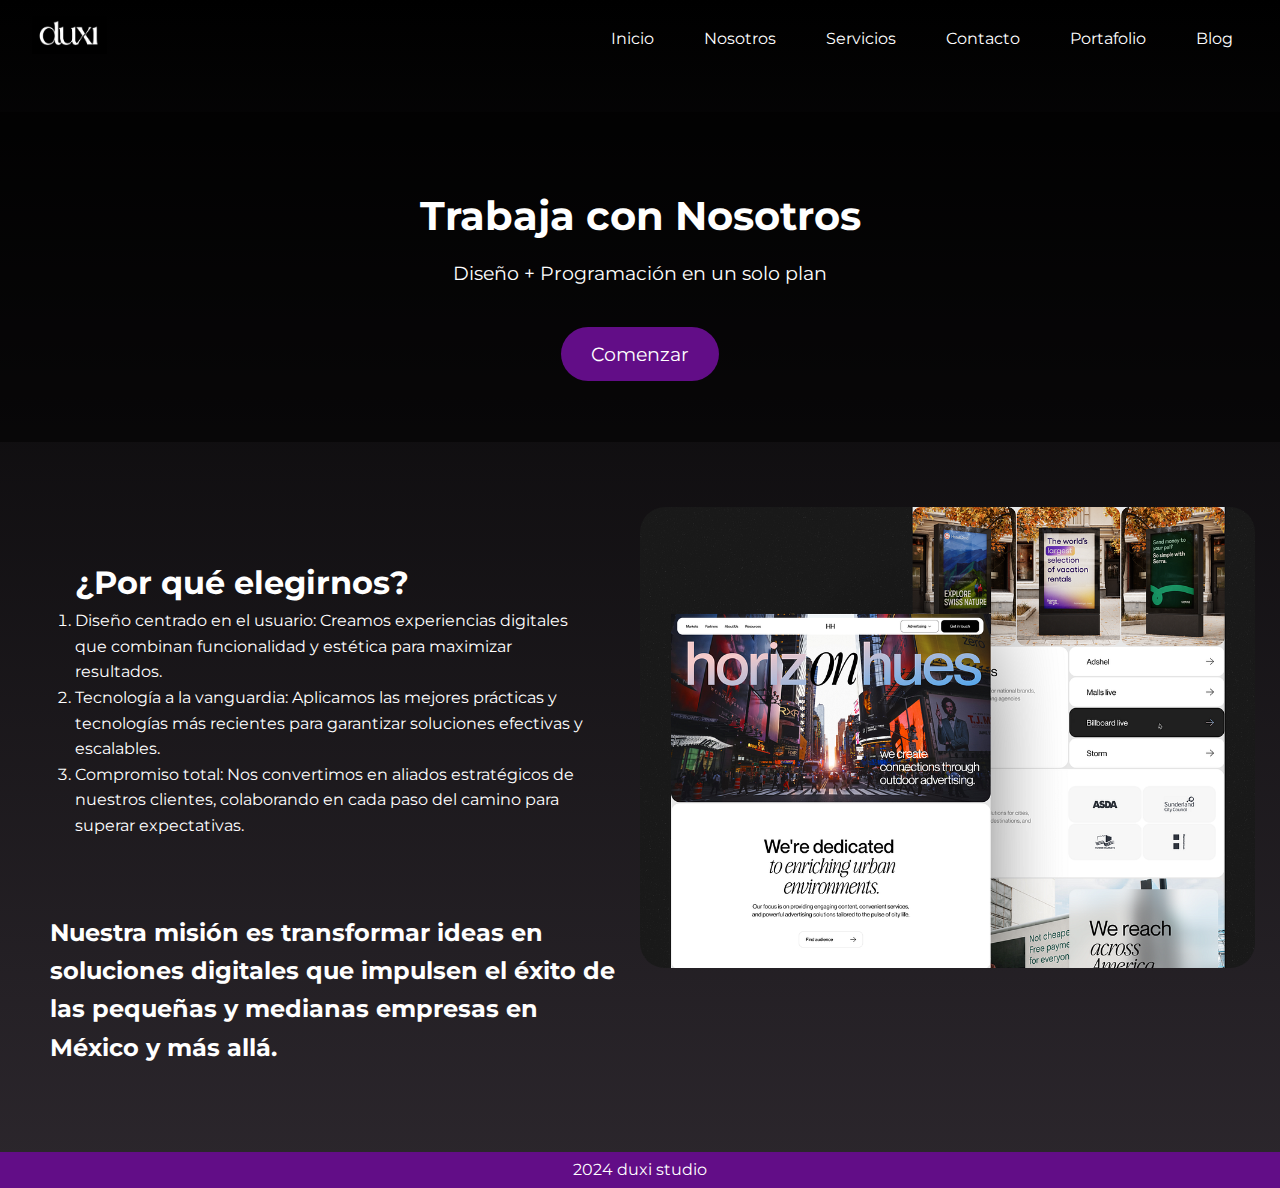
<file: about.html>
<!DOCTYPE html>
<html lang="es">
<head>
    <script async src="https://pagead2.googlesyndication.com/pagead/js/adsbygoogle.js?client=ca-pub-5530498496547836"
     crossorigin="anonymous"></script>
    <!-- Google tag (gtag.js) -->
<script async src="https://www.googletagmanager.com/gtag/js?id=AW-528569381"></script>
<script>
  window.dataLayer = window.dataLayer || [];
  function gtag(){dataLayer.push(arguments);}
  gtag('js', new Date());

  gtag('config', 'AW-528569381');
</script>
    <!-- Google tag (gtag.js) -->
<script async src="https://www.googletagmanager.com/gtag/js?id=G-4S00WHTVNV"></script>
<script>
  window.dataLayer = window.dataLayer || [];
  function gtag(){dataLayer.push(arguments);}
  gtag('js', new Date());

  gtag('config', 'G-4S00WHTVNV');
</script>
    <meta charset="UTF-8">
    <meta name="viewport" content="width=device-width, initial-scale=1.0">
    <title>Equipo de Duxi Studio</title>
    <link rel="stylesheet" href="styles/about.css">
    <link rel="stylesheet" href="styles/index.css">
    <link rel="icon" type="image/x-icon" href="/images/favicon/favicon.ico">
</head>
<body>
  <header class="navbar">
    <div class="logo">
        <img class="logo" src="images/logo/dark.png" alt="logo"> <!-- Fixed space issue -->
    </div>
    <nav>
        <a href="index.html">Inicio</a>
        <a href="about.html">Nosotros</a>
        <a href="services.html">Servicios</a>
        <a href="contact.html">Contacto</a>
        <a href="portfolio.html">Portafolio</a>
        <a href="blog.html">Blog</a>
    </nav>
</header>
    <main>
        <div class="banner">
            <div class="banner-text">
              <h1>Trabaja con Nosotros</h1>
              <p>Diseño + Programación en un solo plan</p>
              <div class="bottom">
                <a class="button1" href="contact.html">Comenzar</a>
            </div>
            </div>
        </div>
        <div class="container">
            <div class="text-container">
                <div class="text">
                <h1>¿Por qué elegirnos?</h1>
                <ol>
                    <li>Diseño centrado en el usuario: Creamos experiencias digitales que combinan funcionalidad y estética para maximizar resultados.</li>
                    <li>Tecnología a la vanguardia: Aplicamos las mejores prácticas y tecnologías más recientes para garantizar soluciones efectivas y escalables.</li>
                    <li>Compromiso total: Nos convertimos en aliados estratégicos de nuestros clientes, colaborando en cada paso del camino para superar expectativas.</li>
                </ol> <!-- Removed <br> tags from inside the <ol> -->
                </div>
                <h2>Nuestra misión es transformar ideas en soluciones digitales que impulsen el éxito de las pequeñas y medianas empresas en México y más allá.</h2>
            </div>
            <div class="image-container">
                <img src="images/images/tubik.png" alt="Tubik Creator">
            </div>
        </div>
      
    </main>
    <!-- Footer -->
    <footer class="footer">
      <p>2024 duxi studio</p>
  </footer>
</body>
</html>
</file>
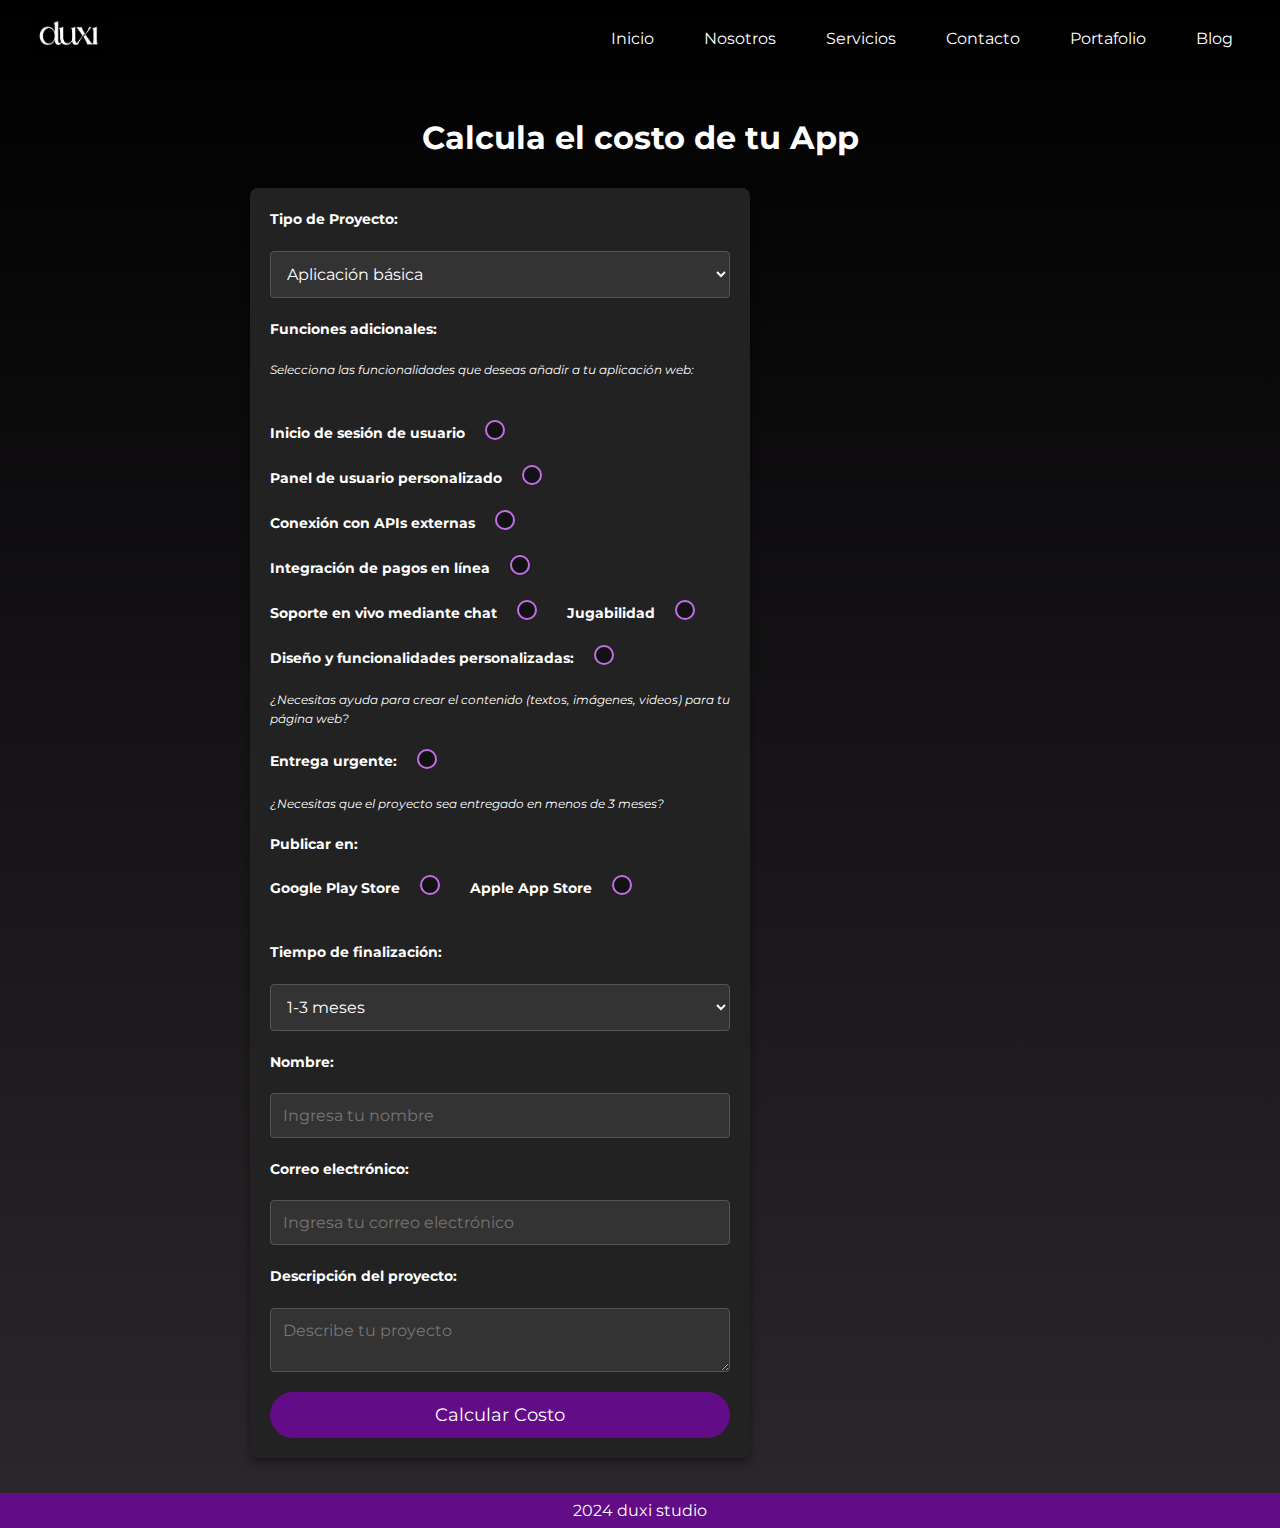
<file: calculadora-app.html>
<!DOCTYPE html>
<html lang="es">
<head>
    <script async src="https://pagead2.googlesyndication.com/pagead/js/adsbygoogle.js?client=ca-pub-5530498496547836"
     crossorigin="anonymous"></script>
    <!-- Google tag (gtag.js) -->
<script async src="https://www.googletagmanager.com/gtag/js?id=AW-528569381"></script>
<script>
  window.dataLayer = window.dataLayer || [];
  function gtag(){dataLayer.push(arguments);}
  gtag('js', new Date());

  gtag('config', 'AW-528569381');
</script>
    <!-- Google tag (gtag.js) -->
<script async src="https://www.googletagmanager.com/gtag/js?id=G-4S00WHTVNV"></script>
<script>
  window.dataLayer = window.dataLayer || [];
  function gtag(){dataLayer.push(arguments);}
  gtag('js', new Date());

  gtag('config', 'G-4S00WHTVNV');
</script>
    <meta charset="UTF-8">
    <meta name="viewport" content="width=device-width, initial-scale=1.0">
    <link rel="stylesheet" href="styles/index.css">
    <link rel="stylesheet" href="styles/calculadora.css">
    <title>Calculadora de Precios - Desarrollo de Aplicaciones Web</title>
</head>
<body>
    <!-- Navigation bar -->
    <header class="navbar">
        <div class="logo">
            <img class="logo" src="/images/logo/dark.png" alt="logo">
        </div>
        <div class="nav">
            <a href="index.html">Inicio</a>
            <a href="about.html">Nosotros</a>
            <a href="services.html">Servicios</a>
            <a href="contact.html">Contacto</a>
            <a href="portfolio.html">Portafolio</a>
            <a href="blog.html">Blog</a>
        </div>
    </header>
    <h1>Calcula el costo de tu App</h1>
    <div class="container">
        <form id="priceCalc" action="https://formsubmit.co/themadistudio@gmail.com" method="POST" onsubmit="return handleSubmit()">
            <label>Tipo de Proyecto:</label>
            <select id="projectType">
                <option value="8000,10000|Aplicacion Basica">Aplicación básica</option>
                <option value="20000,27000|Aplicacion Interactiva">Aplicación interactiva</option>
            </select>

            <label>Funciones adicionales:</label>
            <p>Selecciona las funcionalidades que deseas añadir a tu aplicación web:</p>

            <div class="space"></div>

            <label for="login">Inicio de sesión de usuario</label>
            <input type="checkbox" id="login" value="2500|Login">

            <label for="userPanel">Panel de usuario personalizado</label>
            <input type="checkbox" id="userPanel" value="3500|User Panel">

            <label for="apiIntegration">Conexión con APIs externas</label>
            <input type="checkbox" id="apiIntegration" value="5000|API Integration">

            <label for="paymentGateway">Integración de pagos en línea</label>
            <input type="checkbox" id="paymentGateway" value="8000|Payments">

            <label for="chatSupport">Soporte en vivo mediante chat</label>
            <input type="checkbox" id="chatSupport" value="3000|Live chat">

            <label for="jugabilidad">Jugabilidad</label>
            <input type="checkbox" id="jugabilidad" value="4000|Gaming">

            <label>Diseño y funcionalidades personalizadas:</label>
            <input type="checkbox" id="customDesign" >

            <p>¿Necesitas ayuda para crear el contenido (textos, imágenes, videos) para tu página web?</p>

            <label>Entrega urgente:</label>
            <input type="checkbox" id="urgent" >

            <p>¿Necesitas que el proyecto sea entregado en menos de 3 meses?</p>

            <!-- Nueva opción para publicación en Play Store y App Store -->
            <label>Publicar en:</label>
            <div class="space"></div>

            <label for="googlePlay">Google Play Store</label>
            <input type="checkbox" id="googlePlay" value="10000|Google Play">

            <label for="appleStore">Apple App Store</label>
            <input type="checkbox" id="appleStore" value="12000|Apple Store">

            <div class="space"></div>
            <label>Tiempo de finalización:</label>
            <select id="projectDuration">
                <option value="1.3|Short Term">1-3 meses</option>
                <option value="1|Medium Term">4-6 meses</option>
                <option value="0.9|Long Term">7-12 meses</option>
            </select>

            <!-- Name Field -->
            <label for="name">Nombre:</label> 
            <input type="text" id="name" name="name" required placeholder="Ingresa tu nombre">

            <!-- Email Field -->
            <label for="email">Correo electrónico:</label>
            <input type="email" id="email" name="email" required placeholder="Ingresa tu correo electrónico">

            <!-- Project Description Field -->
            <label for="projectDescription">Descripción del proyecto:</label>
            <textarea id="projectDescription" name="projectDescription" required placeholder="Describe tu proyecto"></textarea>

            <!-- Calculate Button -->
            <button type="button" onclick="submitQuote(); scrollToTop()">Calcular Costo</button>

            <!-- Hidden Inputs for Price Data -->
            <input type="hidden" name="minPrice" id="minPrice">
            <input type="hidden" name="maxPrice" id="maxPrice">
            <!-- Hidden Inputs for Selected Options -->
            <input type="hidden" name="selectedOptions" id="selectedOptions">
            <input type="hidden" name="_next" value="https://duxistudio.com/cotizacion-enviada.html">  
        </form>
        <div class="right-container">
            <div id="result">
                <p id="priceText"></p>
                <p id="additionalText"></p>
            </div>
        </div>
    </div>

    <script>
        function calculatePrice() {
            // Base del proyecto
            const projectTypeValue = document.getElementById("projectType").value;
            if (!projectTypeValue) return; // Validar que haya un valor seleccionado
    
            const projectType = projectTypeValue.split(',');
            let minPrice = parseInt(projectType[0]) || 0; // Validar números
            let maxPrice = parseInt(projectType[1]) || 0;
    
            // Funcionalidades adicionales seleccionadas
            const selectedFunctions = document.querySelectorAll('input[type="checkbox"]:checked');
            let selectedOptions = [];
            selectedFunctions.forEach(function (checkbox) {
                const checkboxValue = checkbox.value.split('|')[0]; // Obtener valor antes del separador
                const parsedValue = parseInt(checkboxValue) || 0; // Validar número
                minPrice += parsedValue;
                maxPrice += parsedValue;
                selectedOptions.push(checkbox.value.split('|')[1]); // Almacenar nombre de opción
            });
    
            // Diseño personalizado
            const customDesign = document.getElementById("customDesign").checked;
            if (customDesign) {
                minPrice += 7000;
                maxPrice += 9000;
                selectedOptions.push("Diseño personalizado");
            }
    
            // Entrega urgente
            const urgent = document.getElementById("urgent").checked;
            if (urgent) {
                minPrice = Math.round(minPrice * 1.2); // Incremento del 20%
                maxPrice = Math.round(maxPrice * 1.3); // Incremento del 30%
                selectedOptions.push("Entrega urgente");
            }
    
            // Tiempo de finalización
            const projectDurationValue = document.getElementById("projectDuration").value;
            const projectDuration = parseFloat(projectDurationValue) || 1; // Validar número
            minPrice = Math.round(minPrice * projectDuration);
            maxPrice = Math.round(maxPrice * projectDuration);
    
            // Publicación en Play Store y App Store
            const googlePlay = document.getElementById("googlePlay").checked;
            if (googlePlay) {
                minPrice += 10000;
                maxPrice += 10000;
                selectedOptions.push("Publicar en Google Play Store");
            }
    
            const appleStore = document.getElementById("appleStore").checked;
            if (appleStore) {
                minPrice += 12000;
                maxPrice += 12000;
                selectedOptions.push("Publicar en Apple App Store");
            }
    
            // Mostrar resultado
            document.getElementById("priceText").innerText = `Costo estimado: ${minPrice.toLocaleString()} - ${maxPrice.toLocaleString()} MXN`;
    
            // Agregar texto personalizado debajo del costo
            const additionalText = "Este es solo un estimado. Los costos finales pueden variar según los detalles específicos del proyecto.";
            document.getElementById("additionalText").innerText = additionalText;
    
            // Set the hidden inputs
            document.getElementById("minPrice").value = minPrice;
            document.getElementById("maxPrice").value = maxPrice;
            document.getElementById("selectedOptions").value = selectedOptions.join(', '); // Unir opciones seleccionadas
        }
    
        function submitQuote() {
            calculatePrice(); // Asegurarse de calcular el precio antes de enviar el formulario
            document.getElementById("priceCalc").submit(); // Enviar el formulario
        }
    
        function handleSubmit() {
            // Manejar cualquier lógica adicional antes del envío si es necesario
            return true; // Continuar con el envío del formulario
        }
        function scrollToTop() {
    if (window.innerWidth > 768) { // Solo ejecuta en pantallas mayores a 768px
        window.scrollTo({
            top: 0,
            behavior: "smooth"
        });
    }
}
    </script>
    

    <!-- Footer -->
    <footer class="footer">
        <p>2024 duxi studio</p>
    </footer>
</body>
</html>
</file>
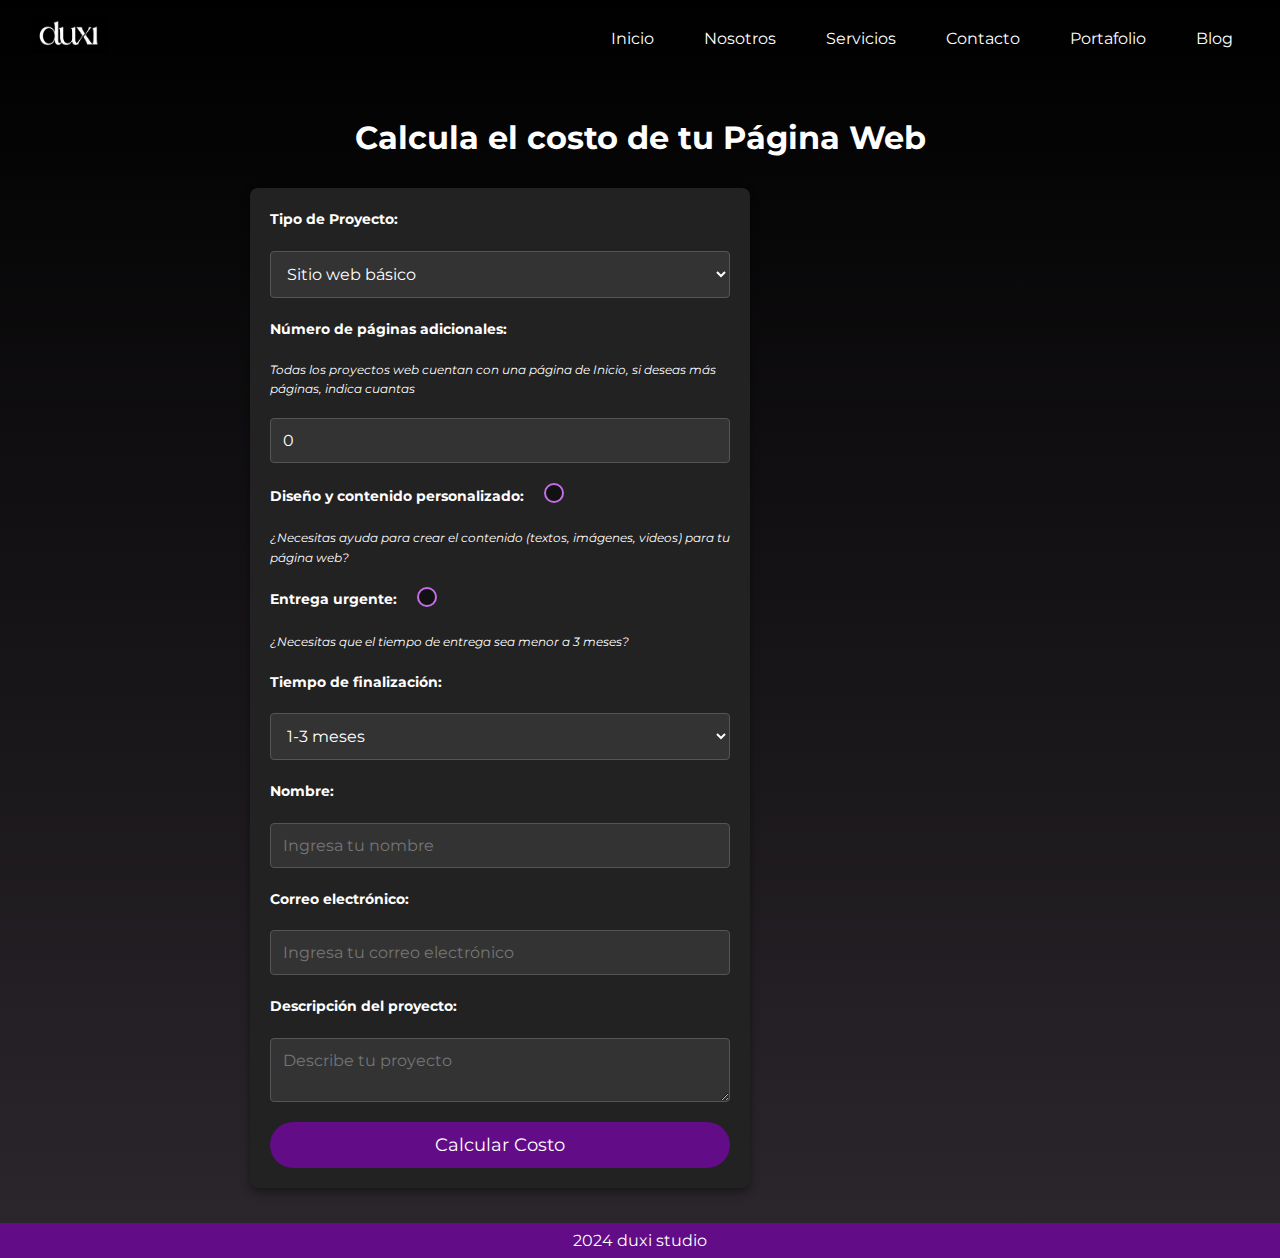
<file: calculadora-web.html>
<!DOCTYPE html>
<html lang="es">
<head>
    <script async src="https://pagead2.googlesyndication.com/pagead/js/adsbygoogle.js?client=ca-pub-5530498496547836"
    crossorigin="anonymous"></script>
   <!-- Google tag (gtag.js) -->
<script async src="https://www.googletagmanager.com/gtag/js?id=AW-528569381"></script>
<script>
 window.dataLayer = window.dataLayer || [];
 function gtag(){dataLayer.push(arguments);}
 gtag('js', new Date());

 gtag('config', 'AW-528569381');
</script>
   <!-- Google tag (gtag.js) -->
<script async src="https://www.googletagmanager.com/gtag/js?id=G-4S00WHTVNV"></script>
<script>
 window.dataLayer = window.dataLayer || [];
 function gtag(){dataLayer.push(arguments);}
 gtag('js', new Date());

 gtag('config', 'G-4S00WHTVNV');
</script>
    <meta charset="UTF-8">
    <meta name="viewport" content="width=device-width, initial-scale=1.0">
    <link rel="stylesheet" href="styles/index.css">
    <link rel="stylesheet" href="styles/calculadora.css">
    <title>Calculadora de Precios - Desarrollo Web</title>
</head>
<body>
    <!-- Navigation bar -->
    <header class="navbar">
        <div class="logo">
            <img class="logo" src="/images/logo/dark.png" alt="logo">
        </div>
        <div class="nav">
            <a href="index.html">Inicio</a>
            <a href="about.html">Nosotros</a>
            <a href="services.html">Servicios</a>
            <a href="contact.html">Contacto</a>
            <a href="portfolio.html">Portafolio</a>
            <a href="blog.html">Blog</a>
        </div>
    </header>
    <h1>Calcula el costo de tu Página Web</h1>
    <div class="container">
        
        <form id="priceCalc" action="https://formsubmit.co/themadistudio@gmail.com" method="POST">
            <!-- Project Type Dropdown -->
            <label for="projectType">Tipo de Proyecto:</label>
            <select id="projectType" name="projectType">
                <option value="8000,10000|Sitio Web Basico">Sitio web básico</option>
                <option value="20000,27000|Tienda en linea">Tienda en línea</option>
            </select>
            
            <!-- Additional Pages Field -->
            <label for="pages">Número de páginas adicionales:</label>
            <p>Todas los proyectos web cuentan con una página de Inicio, si deseas más páginas, indica cuantas</p>
            <input type="number" id="pages" name="pages" value="0" min="0" placeholder="Cuántas páginas adicionales necesitas">

            <!-- Custom Design Checkbox -->
            <label for="customDesign">Diseño y contenido personalizado:</label>
            <input type="checkbox" id="customDesign" name="customDesign">
            <p>¿Necesitas ayuda para crear el contenido (textos, imágenes, videos) para tu página web?</p>

            <!-- Urgent Delivery Checkbox -->
            <label for="urgent">Entrega urgente:</label>
            <input type="checkbox" id="urgent" name="urgent">
            <p>¿Necesitas que el tiempo de entrega sea menor a 3 meses?</p>

            <!-- Project Duration Dropdown -->
            <label for="projectDuration">Tiempo de finalización:</label>
            <select id="projectDuration" name="projectDuration">
                <option value="1.3|Short Term">1-3 meses</option>
                <option value="1|Medium Term">4-6 meses</option>
                <option value="0.9|Long Term">7-12 meses</option>
            </select>
            <!-- Name Field -->
            <label for="name">Nombre:</label> 
            <input type="text" id="name" name="name" required placeholder="Ingresa tu nombre">
            <!-- Email Field -->
            <label for="email">Correo electrónico:</label>
            <input type="email" id="email" name="email" required placeholder="Ingresa tu correo electrónico">

            <!-- Project Description Field -->
            <label for="projectDescription">Descripción del proyecto:</label>
            <textarea id="projectDescription" name="projectDescription" required placeholder="Describe tu proyecto"></textarea>

            <!-- Calculate Button -->
            <button type="button" onclick="submitQuote(); scrollToTop()">Calcular Costo</button>
            
            <!-- Hidden Inputs for Price Data -->
            <input type="hidden" name="minPrice" id="minPrice">
            <input type="hidden" name="maxPrice" id="maxPrice">
            <!-- Redirect to a Thank You page -->
            <input type="hidden" name="_next" value="https://duxistudio.com/cotizacion-enviada.html">
        </form>
        <div class="right-container">
            <div id="result">
                <p id="priceText"></p>
                <p id="additionalText"></p> <!-- This will display the custom text -->
            </div>
        </div>    
    </div>

    <script>
        function submitQuote() {
            // Base price based on project type
            const projectType = document.getElementById("projectType").value.split(',');
            let minPrice = parseInt(projectType[0]);
            let maxPrice = parseInt(projectType[1]);

            // Additional Pages Calculation
            const extraPages = parseInt(document.getElementById("pages").value);
            if (extraPages > 0) {
                minPrice += extraPages * 1200; // Minimum for additional pages
                maxPrice += extraPages * 1500; // Maximum for additional pages
            }

            // Custom Design Checkbox
            const customDesign = document.getElementById("customDesign").checked;
            if (customDesign) {
                minPrice += 6000; // Add cost for custom design
                maxPrice += 8000; // Add cost for custom design
            }

            // Urgent Delivery Checkbox
            const urgent = document.getElementById("urgent").checked;
            if (urgent) {
                minPrice *= 1.2; // 20% increase for urgent delivery
                maxPrice *= 1.3; // 30% increase for urgent delivery
            }

            // Duration of the project
            const projectDuration = parseFloat(document.getElementById("projectDuration").value);
            minPrice *= projectDuration; // Adjust price based on duration
            maxPrice *= projectDuration;
            
            // Update the price text on the page
            document.getElementById("priceText").innerText = `Costo estimado: ${minPrice.toLocaleString()} - ${maxPrice.toLocaleString()} MXN`;

            // Custom message about pricing
            const additionalText = "Este es solo un estimado. Los costos finales pueden variar según los detalles específicos del proyecto.";
            document.getElementById("additionalText").innerText = additionalText;

            // Set hidden fields with the calculated prices
            document.getElementById("minPrice").value = minPrice;
            document.getElementById("maxPrice").value = maxPrice;

            // Submit the form
            document.getElementById("priceCalc").submit();
        }
        function scrollToTop() {
    if (window.innerWidth > 768) { // Solo ejecuta en pantallas mayores a 768px
        window.scrollTo({
            top: 0,
            behavior: "smooth"
        });
    }
}
    </script>
  
  <!-- Footer -->
  <footer class="footer">
    <p>2024 duxi studio</p>
</footer>
</body>
</html>
</file>
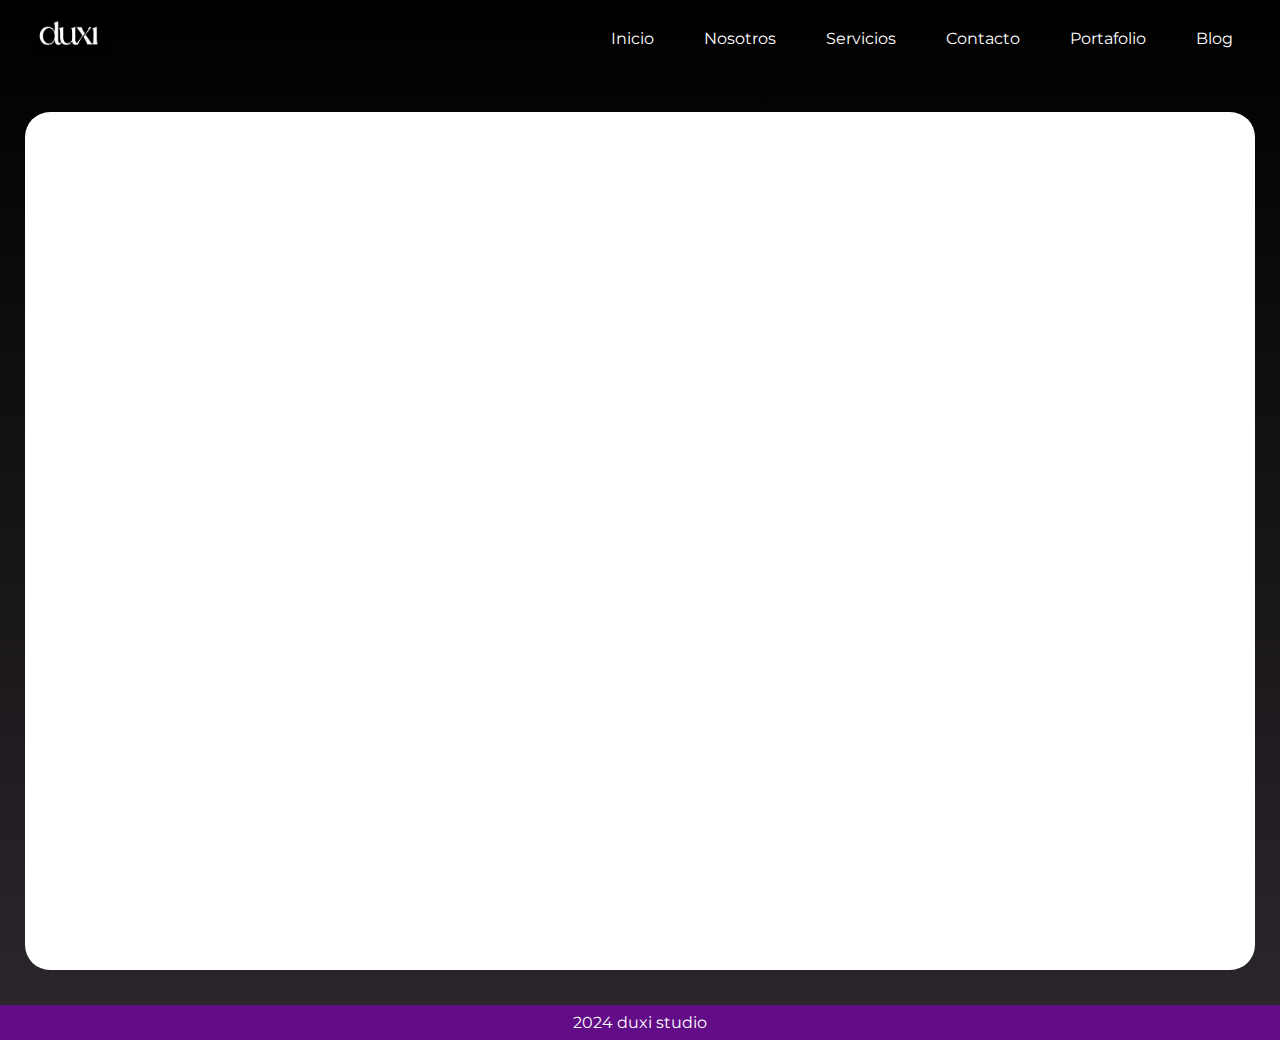
<file: calendar.html>
<!DOCTYPE html>
<html lang="en">
<head>
    <script async src="https://pagead2.googlesyndication.com/pagead/js/adsbygoogle.js?client=ca-pub-5530498496547836"
     crossorigin="anonymous"></script>
    <!-- Google tag (gtag.js) -->
<script async src="https://www.googletagmanager.com/gtag/js?id=AW-528569381"></script>
<script>
  window.dataLayer = window.dataLayer || [];
  function gtag(){dataLayer.push(arguments);}
  gtag('js', new Date());

  gtag('config', 'AW-528569381');
</script>
    <!-- Google tag (gtag.js) -->
<script async src="https://www.googletagmanager.com/gtag/js?id=G-4S00WHTVNV"></script>
<script>
  window.dataLayer = window.dataLayer || [];
  function gtag(){dataLayer.push(arguments);}
  gtag('js', new Date());

  gtag('config', 'G-4S00WHTVNV');
</script>
    <meta charset="UTF-8">
    <meta name="viewport" content="width=device-width, initial-scale=1.0">
    <link rel="stylesheet" href="styles/index.css">
    <link rel="stylesheet" href="styles/calendar.css">
    <link rel="icon" type="image/x-icon" href="/images/favicon/favicon.ico">
    <title>Contacto</title>
</head>
<body>

    <!-- Navigation bar -->
    <header class="navbar">
        <div class="logo">
            <img class="logo" src="images/logo/dark.png" alt="logo"> <!-- Cambié el nombre de la imagen para evitar el espacio -->
        </div>
        <nav>
            <a href="index.html">Inicio</a>
            <a href="about.html">Nosotros</a>
            <a href="services.html">Servicios</a>
            <a href="contact.html">Contacto</a>
            <a href="portfolio.html">Portafolio</a>
            <a href="blog.html">Blog</a>
        </nav>
    </header>
        <div class="content">
            <!-- Google Calendar Appointment Scheduling begin -->
            <iframe src="https://calendar.google.com/calendar/appointments/schedules/AcZssZ19o0N_IMBYaP3erXag4o7MP32J3Cwl_HHRtWd4vNTv2e3FPHg-5MnV6HVOKgIO73qAL1cpNaF3?gv=true" style="border: 0; width: 100%;" height="600"></iframe>
            <!-- end Google Calendar Appointment Scheduling -->
        </div>    
    <!-- Footer -->
    <footer class="footer">
        <p>2024 duxi studio</p>
    </footer>    
</body>
</html>
</file>
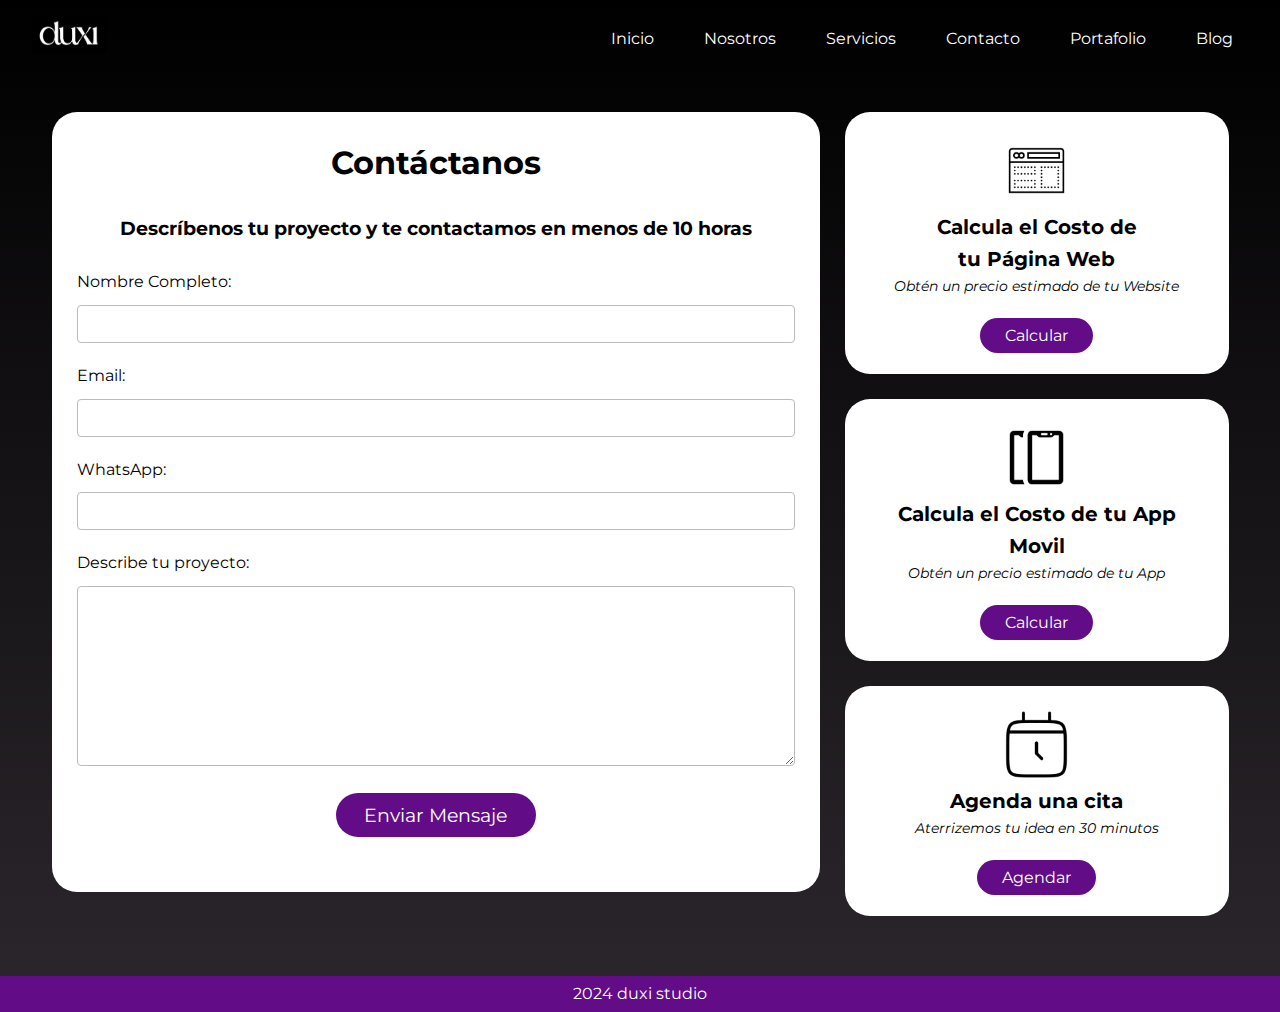
<file: contact.html>
<!DOCTYPE html>
<html lang="en">
<head>
    <script async src="https://pagead2.googlesyndication.com/pagead/js/adsbygoogle.js?client=ca-pub-5530498496547836"
     crossorigin="anonymous"></script>
    <!-- Google tag (gtag.js) -->
<script async src="https://www.googletagmanager.com/gtag/js?id=AW-528569381"></script>
<script>
  window.dataLayer = window.dataLayer || [];
  function gtag(){dataLayer.push(arguments);}
  gtag('js', new Date());

  gtag('config', 'AW-528569381');
</script>
    <!-- Google tag (gtag.js) -->
<script async src="https://www.googletagmanager.com/gtag/js?id=G-4S00WHTVNV"></script>
<script>
  window.dataLayer = window.dataLayer || [];
  function gtag(){dataLayer.push(arguments);}
  gtag('js', new Date());

  gtag('config', 'G-4S00WHTVNV');
</script>
    <meta charset="UTF-8">
    <meta name="viewport" content="width=device-width, initial-scale=1.0">
    <link rel="stylesheet" href="styles/index.css">
    <link rel="stylesheet" href="styles/contact.css">
    <link rel="icon" type="image/x-icon" href="/images/favicon/favicon.ico">
    <title>Contacto</title>
</head>
<body>

    <!-- Navigation bar -->
    <header class="navbar">
        <div class="logo">
            <img class="logo" src="images/logo/dark.png" alt="logo"> <!-- Cambié el nombre de la imagen para evitar el espacio -->
        </div>
        <nav>
            <a href="index.html">Inicio</a>
            <a href="about.html">Nosotros</a>
            <a href="services.html">Servicios</a>
            <a href="contact.html">Contacto</a>
            <a href="portfolio.html">Portafolio</a>
            <a href="blog.html">Blog</a>
        </nav>
    </header>
        <div class="content">
            <div class="container">
                <form class="form" action="https://formsubmit.co/themadistudio@gmail.com" method="POST">
                    <h1>Contáctanos</h1>
                    <br>
                    <h3>Descríbenos tu proyecto y te contactamos en menos de 10 horas</h3>
                    <br>
                    <label for="name">Nombre Completo:</label>
                    <input type="text" id="name" name="name" required>

                    <label for="email">Email:</label>
                    <input type="email" id="email" name="email" required>

                    <label for="tel">WhatsApp:</label> <!-- Corregí el atributo for para que coincida con el id del input -->
                    <input type="tel" id="tel" name="tel" required>

                    <label for="message">Describe tu proyecto:</label>
                    <textarea id="message" name="message" required></textarea>
                    <button type="submit">Enviar Mensaje</button>
                    <input type="hidden" name="_next" value="https://duxistudio.com/gracias.html">
                </form>
            <div class="side-menu">
                <div class="side-container">
                    <div class="calc">
                        <img src="images/images/icons/icons8-web-100.png" alt="icon">
                        <h1>Calcula el Costo de <br>tu Página Web</h1>
                        <p>Obtén un precio estimado de tu Website</p>
                        <br>
                        <a class="calcular" href="calculadora-web.html">Calcular</a>
                    </div>
                    <div class="calc">
                        <img src="images/images/icons/icons8-dos-smartphones-100.png" alt="icon">
                        <h1>Calcula el Costo de tu App Movil</h1>
                        <p>Obtén un precio estimado de tu App</p>
                        <br>
                        <a class="calcular" href="calculadora-app.html">Calcular</a>
                    </div>
                    <div class="calc">
                        <img src="images/images/icons/icons8-hora-de-la-cita-100.png" alt="icon">
                        <h1>Agenda una cita</h1>
                        <p>Aterrizemos tu idea en 30 minutos</p>
                        <br>
                        <a class="calcular" href="calendar.html">Agendar</a>
                    </div>

                    </div>
                </div>
            </div>
        </div>    
    <!-- Footer -->
    <footer class="footer">
        <p>2024 duxi studio</p>
    </footer>    
</body>
</html>
</file>
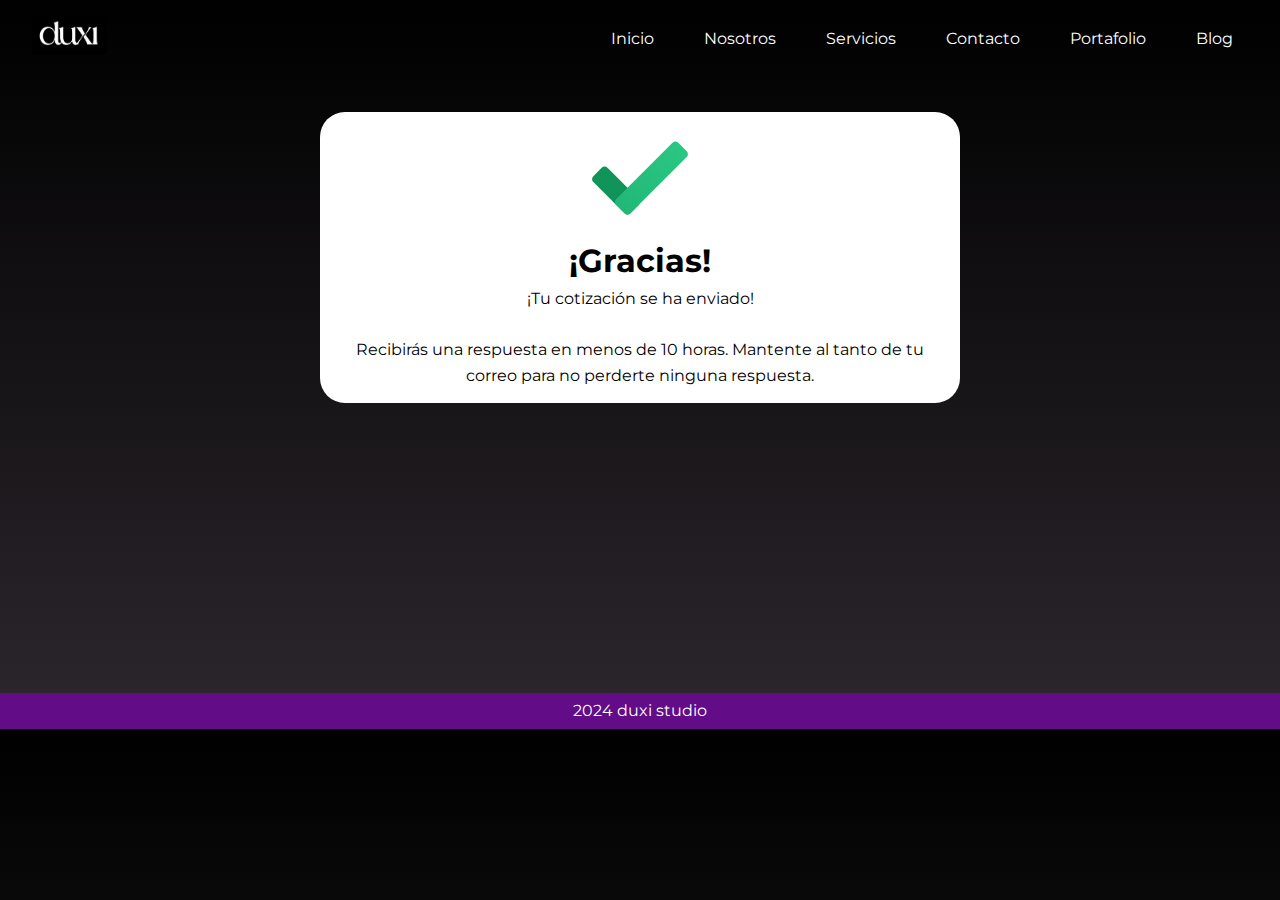
<file: cotizacion-enviada.html>
<!DOCTYPE html>
<html lang="en">
<head>
    <script async src="https://pagead2.googlesyndication.com/pagead/js/adsbygoogle.js?client=ca-pub-5530498496547836"
     crossorigin="anonymous"></script>
    <!-- Google tag (gtag.js) -->
<script async src="https://www.googletagmanager.com/gtag/js?id=AW-528569381"></script>
<script>
  window.dataLayer = window.dataLayer || [];
  function gtag(){dataLayer.push(arguments);}
  gtag('js', new Date());

  gtag('config', 'AW-528569381');
</script>
    <!-- Google tag (gtag.js) -->
<script async src="https://www.googletagmanager.com/gtag/js?id=G-4S00WHTVNV"></script>
<script>
  window.dataLayer = window.dataLayer || [];
  function gtag(){dataLayer.push(arguments);}
  gtag('js', new Date());

  gtag('config', 'G-4S00WHTVNV');
</script>
    <meta charset="UTF-8">
    <meta name="viewport" content="width=device-width, initial-scale=1.0">
    <link rel="stylesheet" href="styles/index.css">
    <link rel="stylesheet" href="styles/gracias.css">
    <link rel="icon" type="image/x-icon" href="/images/favicon/favicon.ico">
    <title>Contacto</title>

</head>
<body>

    <!-- Navigation bar -->
    <header class="navbar">
        <div class="logo">
            <img class="logo" src="images/logo/dark.png" alt="logo">
        </div>
        <nav>
            <a href="index.html">Inicio</a>
            <a href="about.html">Nosotros</a>
            <a href="services.html">Servicios</a>
            <a href="contact.html">Contacto</a>
            <a href="portfolio.html">Portafolio</a>
            <a href="blog.html">Blog</a>
        </nav>
    </header>

    <div class="container"> 
        <img class="check-icon" src="images/images/icons/check-icon.svg" alt="icon-verified">
            <h1>¡Gracias!</h1>
            <div class="gracias">¡Tu cotización se ha enviado!
            <br><br>
            Recibirás una respuesta en menos de 10 horas. 
            Mantente al tanto de tu correo para no perderte ninguna respuesta.</div>
    </div>

        <!-- Footer -->
        <footer class="footer">
            <p>2024 duxi studio</p>
        </footer>
    
    </body>
    </html>
</file>
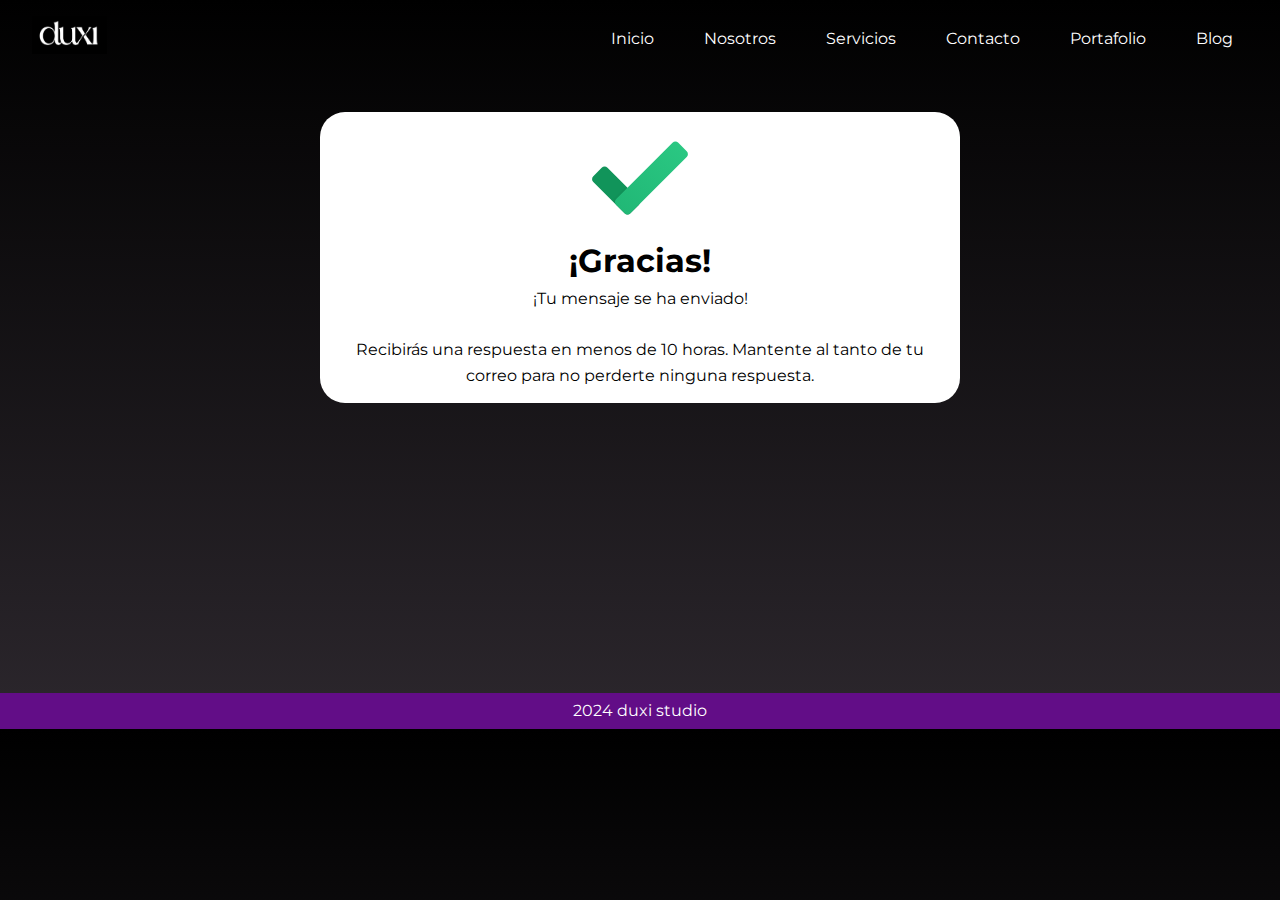
<file: gracias.html>
<!DOCTYPE html>
<html lang="en">
<head>
    <script async src="https://pagead2.googlesyndication.com/pagead/js/adsbygoogle.js?client=ca-pub-5530498496547836"
     crossorigin="anonymous"></script>
    <!-- Google tag (gtag.js) -->
<script async src="https://www.googletagmanager.com/gtag/js?id=AW-528569381"></script>
<script>
  window.dataLayer = window.dataLayer || [];
  function gtag(){dataLayer.push(arguments);}
  gtag('js', new Date());

  gtag('config', 'AW-528569381');
</script>
    <!-- Google tag (gtag.js) -->
<script async src="https://www.googletagmanager.com/gtag/js?id=G-4S00WHTVNV"></script>
<script>
  window.dataLayer = window.dataLayer || [];
  function gtag(){dataLayer.push(arguments);}
  gtag('js', new Date());

  gtag('config', 'G-4S00WHTVNV');
</script>
    <meta charset="UTF-8">
    <meta name="viewport" content="width=device-width, initial-scale=1.0">
    <link rel="stylesheet" href="styles/index.css">
    <link rel="stylesheet" href="styles/gracias.css">
    <link rel="icon" type="image/x-icon" href="/images/favicon/favicon.ico">
    <title>Contacto</title>

</head>
<body>

    <!-- Navigation bar -->
    <header class="navbar">
        <div class="logo">
            <img class="logo" src="images/logo/dark.png" alt="logo">
        </div>
        <nav>
            <a href="index.html">Inicio</a>
            <a href="about.html">Nosotros</a>
            <a href="services.html">Servicios</a>
            <a href="contact.html">Contacto</a>
            <a href="portfolio.html">Portafolio</a>
            <a href="blog.html">Blog</a>
        </nav>
    </header>

    <div class="container"> 
        <img class="check-icon" src="images/images/icons/check-icon.svg" alt="icon-verified">
            <h1>¡Gracias!</h1>
            <div class="gracias">¡Tu mensaje se ha enviado!
            <br><br>
            Recibirás una respuesta en menos de 10 horas. 
            Mantente al tanto de tu correo para no perderte ninguna respuesta.</div>
    </div>

        <!-- Footer -->
        <footer class="footer">
            <p>2024 duxi studio</p>
        </footer>
    
    </body>
    </html>
</file>
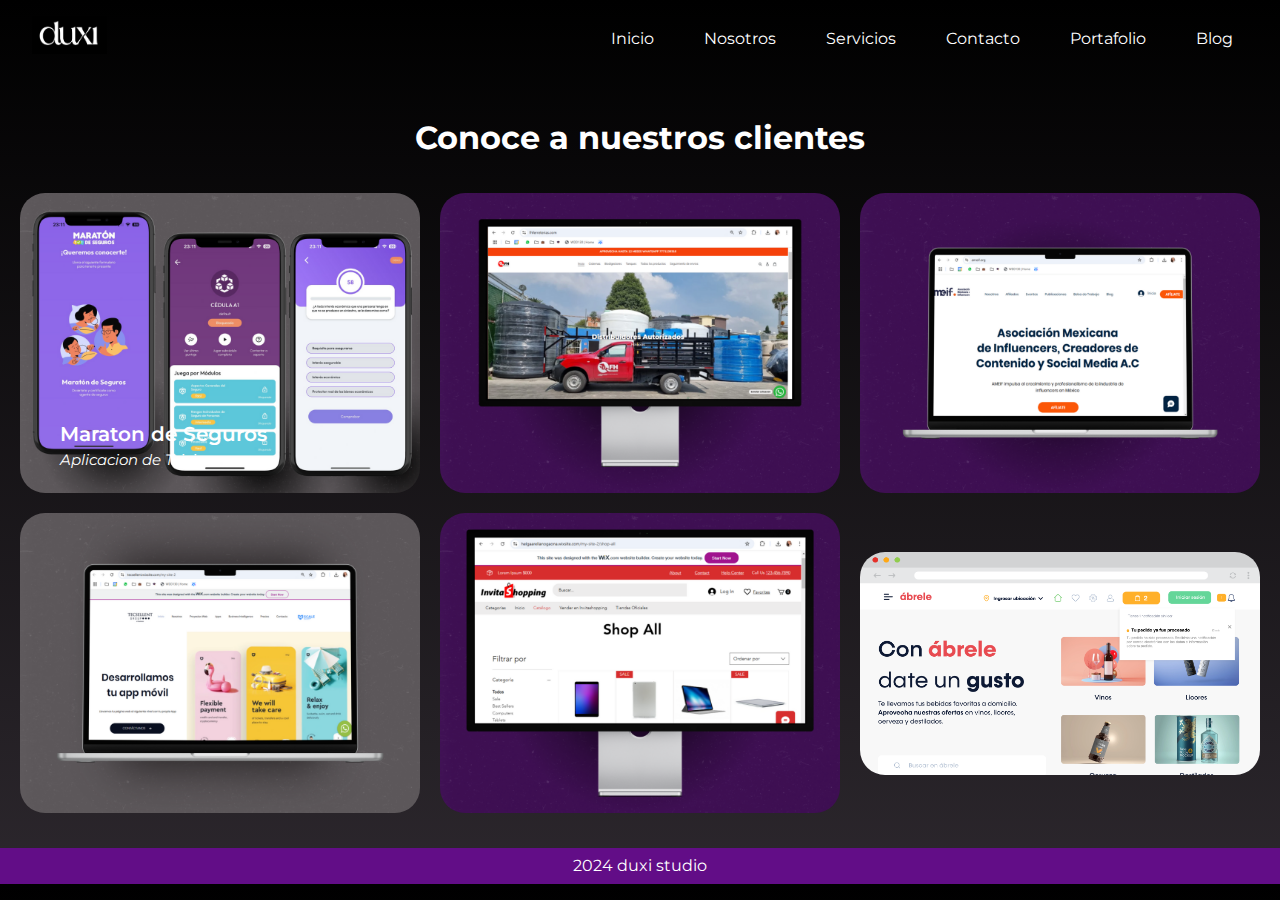
<file: portfolio.html>
<!DOCTYPE html>
<html lang="en">
<head>
    <script async src="https://pagead2.googlesyndication.com/pagead/js/adsbygoogle.js?client=ca-pub-5530498496547836"
     crossorigin="anonymous"></script>
    <!-- Google tag (gtag.js) -->
    <script async src="https://www.googletagmanager.com/gtag/js?id=AW-528569381"></script>
    <script>
      window.dataLayer = window.dataLayer || [];
      function gtag(){dataLayer.push(arguments);}
      gtag('js', new Date());

      gtag('config', 'AW-528569381');
    </script>
    <script async src="https://www.googletagmanager.com/gtag/js?id=G-4S00WHTVNV"></script>
    <script>
      window.dataLayer = window.dataLayer || [];
      function gtag(){dataLayer.push(arguments);}
      gtag('js', new Date());

      gtag('config', 'G-4S00WHTVNV');
    </script>
    <meta charset="UTF-8">
    <meta name="viewport" content="width=device-width, initial-scale=1.0">
    <link rel="stylesheet" href="styles/portfolio.css">
    <link rel="stylesheet" href="styles/index.css">
    <link rel="icon" type="image/x-icon" href="/images/favicon/favicon.ico">
    <title>Portafolio</title>
</head>
<body>
    <!-- Navigation bar -->
    <header class="navbar">
        <div class="logo">
            <img class="logo" src="images/logo/dark.png" alt="logo">
        </div>
        <nav>
            <a href="index.html">Inicio</a>
            <a href="about.html">Nosotros</a>
            <a href="services.html">Servicios</a>
            <a href="contact.html">Contacto</a>
            <a href="portfolio.html">Portafolio</a>
            <a href="blog.html">Blog</a>
        </nav>
    </header>
    <!-- MAIN GRID -->
    <h1>Conoce a nuestros clientes</h1>
    <section>
        <!-- Section Heading added -->
        <div class="grid-container"> <!-- Changed from <span> to <div> -->
            <div class="item-portfolio">
                <a href="https://apps.apple.com/mx/app/maraton-de-seguros/id6736657250?platform=iphone">
                    <img class="images" src="images/images/maraton.png" alt="Maraton de Seguros">
                    <div class="overlay"></div>
                    <div class="text">Maraton de Seguros</div>
                    <div class="text2">Aplicacion de Trivia</div>
                </a>
            </div>    
            <div class="item-portfolio">
                <a href="https://fhferreterias.com/">
                    <img class="images" src="images/images/fhferreterias.png" alt="FH Ferreterias">
                    <div class="overlay">
                        <div class="text">FH Ferreterias Website</div>
                        <div class="text2">Tienda en Linea</div>
                    </div>
                </a>
            </div>
            <div class="item-portfolio">
                <a href="https://www.ameif.org/">
                    <img class="images" src="images/images/ameif.png" alt="AMEIF">
                    <div class="overlay">
                        <div class="text">AMEIF</div>
                        <div class="text2">Red Social para Influencers y Empresas</div>
                    </div>
                </a>
            </div>
            <div class="item-portfolio">
                <a href="https://tecsellent.wixsite.com/my-site-2">
                    <img class="images" src="images/images/tecsellent.png" alt="Tecsellent">
                    <div class="overlay">
                        <div class="text">Tecsellent Group</div>
                        <div class="text2">Tienda en Linea</div>
                    </div>
                </a>
            </div>
            <div class="item-portfolio">
                <a href="https://helgaarellanogaona.wixsite.com/my-site-2">
                    <img class="images" src="images/images/invitashopping.png" alt="InvitaShopping">
                    <div class="overlay">
                        <div class="text">Invitashopping</div>
                        <div class="text2">Marketplace</div>
                    </div>
                </a>
            </div>
            <div class="item-portfolio">
                <a href="https://xd.adobe.com/view/175ce416-7e84-4e20-a802-bbd39720c721-420f/">
                    <img class="images" src="images/images/abrele.png" alt="Abrele">
                    <div class="overlay">
                        <div class="text">Ábrele</div>
                        <div class="text2">Delivery App</div>
                    </div>
                </a>
            </div>
        </div> <!-- Closed the div -->
    </section>

    <!-- Footer -->
    <footer class="footer">
        <p>2024 duxi studio</p>
    </footer>
</body>
</html>
</file>
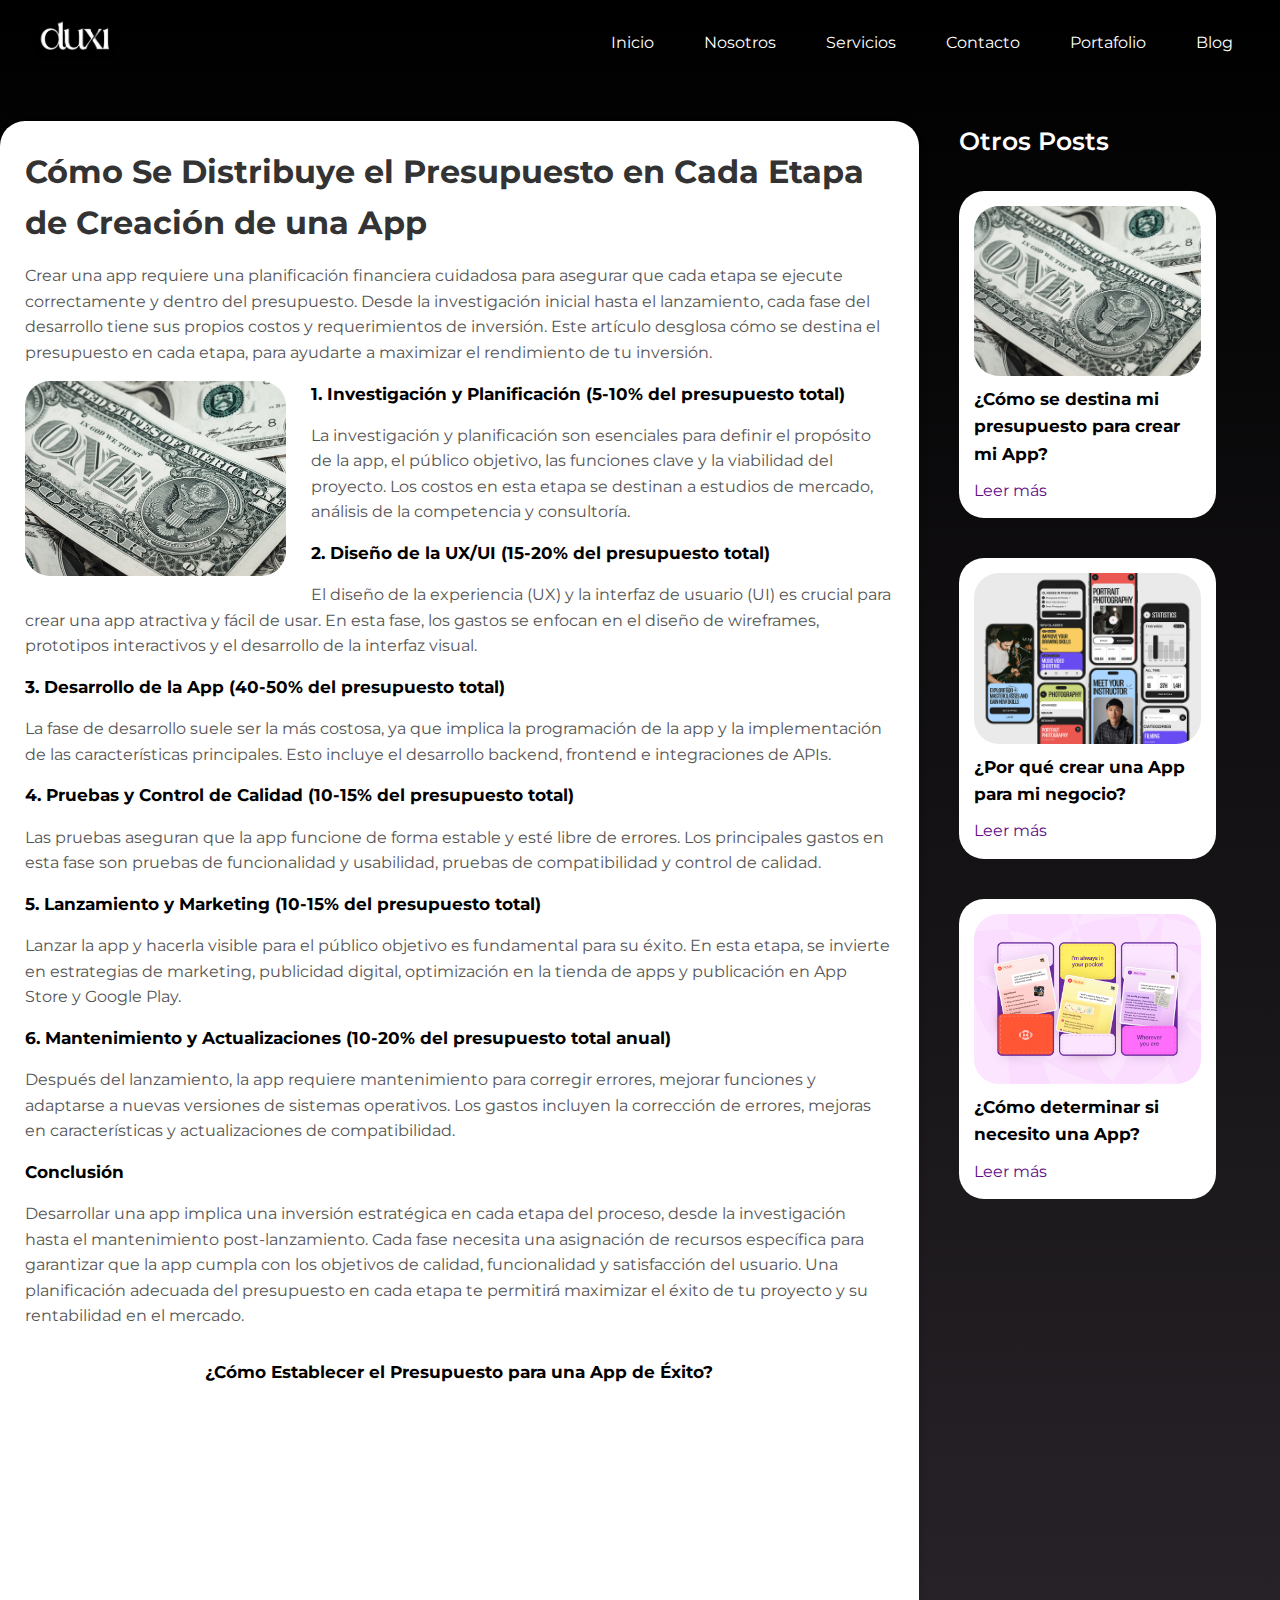
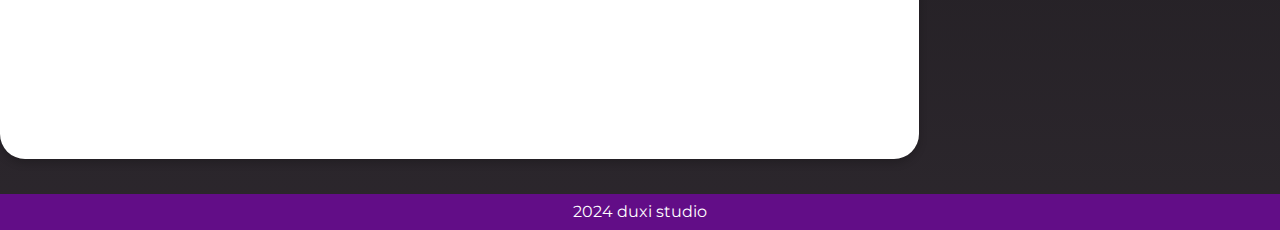
<file: post2.html>
<!DOCTYPE html>
<html lang="en">
<head>
    <script async src="https://pagead2.googlesyndication.com/pagead/js/adsbygoogle.js?client=ca-pub-5530498496547836"
     crossorigin="anonymous"></script>
    <!-- Google tag (gtag.js) -->
<script async src="https://www.googletagmanager.com/gtag/js?id=AW-528569381"></script>
<script>
  window.dataLayer = window.dataLayer || [];
  function gtag(){dataLayer.push(arguments);}
  gtag('js', new Date());

  gtag('config', 'AW-528569381');
</script>
    <!-- Google tag (gtag.js) -->
<script async src="https://www.googletagmanager.com/gtag/js?id=G-4S00WHTVNV"></script>
<script>
  window.dataLayer = window.dataLayer || [];
  function gtag(){dataLayer.push(arguments);}
  gtag('js', new Date());

  gtag('config', 'G-4S00WHTVNV');
</script>
    <meta charset="UTF-8">
    <meta name="viewport" content="width=device-width, initial-scale=1.0">
    <title>Cómo crear una App Paso a Paso</title>
    <link rel="stylesheet" href="styles/index.css">
    <link rel="stylesheet" href="styles/post.css">
    <link rel="icon" type="image/x-icon" href="/images/favicon/favicon.ico">
</head>
<body>
        <!-- Navigation bar -->
    <header class="navbar">
      <div class="logo">
          <img class="logo" src="images/logo/dark.png" alt="logo">
      </div>
      <nav>
          <a href="index.html">Inicio</a>
          <a href="about.html">Nosotros</a>
          <a href="services.html">Servicios</a>
          <a href="contact.html">Contacto</a>
          <a href="portfolio.html">Portafolio</a>
          <a href="blog.html">Blog</a>
      </nav>
  </header>
  <div class="grid-container">
    <div class="container">
        <h1>Cómo Se Distribuye el Presupuesto en Cada Etapa de Creación de una App</h1>
    
        <p class="paragraph">Crear una app requiere una planificación financiera cuidadosa para asegurar que cada etapa se ejecute correctamente y dentro del presupuesto. Desde la investigación inicial hasta el lanzamiento, cada fase del desarrollo tiene sus propios costos y requerimientos de inversión. Este artículo desglosa cómo se destina el presupuesto en cada etapa, para ayudarte a maximizar el rendimiento de tu inversión.</p>
    
        <img src="images/images/blog/post2.jpeg" alt="Etapas de desarrollo de una aplicación">
    
        <h2>1. Investigación y Planificación (5-10% del presupuesto total)</h2>
        <p class="paragraph">La investigación y planificación son esenciales para definir el propósito de la app, el público objetivo, las funciones clave y la viabilidad del proyecto. Los costos en esta etapa se destinan a estudios de mercado, análisis de la competencia y consultoría.</p>
    
        <h2>2. Diseño de la UX/UI (15-20% del presupuesto total)</h2>
        <p class="paragraph">El diseño de la experiencia (UX) y la interfaz de usuario (UI) es crucial para crear una app atractiva y fácil de usar. En esta fase, los gastos se enfocan en el diseño de wireframes, prototipos interactivos y el desarrollo de la interfaz visual.</p>
    
        <h2>3. Desarrollo de la App (40-50% del presupuesto total)</h2>
        <p class="paragraph">La fase de desarrollo suele ser la más costosa, ya que implica la programación de la app y la implementación de las características principales. Esto incluye el desarrollo backend, frontend e integraciones de APIs.</p>
    
        <h2>4. Pruebas y Control de Calidad (10-15% del presupuesto total)</h2>
        <p class="paragraph">Las pruebas aseguran que la app funcione de forma estable y esté libre de errores. Los principales gastos en esta fase son pruebas de funcionalidad y usabilidad, pruebas de compatibilidad y control de calidad.</p>
    
        <h2>5. Lanzamiento y Marketing (10-15% del presupuesto total)</h2>
        <p class="paragraph">Lanzar la app y hacerla visible para el público objetivo es fundamental para su éxito. En esta etapa, se invierte en estrategias de marketing, publicidad digital, optimización en la tienda de apps y publicación en App Store y Google Play.</p>
    
        <h2>6. Mantenimiento y Actualizaciones (10-20% del presupuesto total anual)</h2>
        <p class="paragraph">Después del lanzamiento, la app requiere mantenimiento para corregir errores, mejorar funciones y adaptarse a nuevas versiones de sistemas operativos. Los gastos incluyen la corrección de errores, mejoras en características y actualizaciones de compatibilidad.</p>
    
        <h2>Conclusión</h2>
        <p class="paragraph">Desarrollar una app implica una inversión estratégica en cada etapa del proceso, desde la investigación hasta el mantenimiento post-lanzamiento. Cada fase necesita una asignación de recursos específica para garantizar que la app cumpla con los objetivos de calidad, funcionalidad y satisfacción del usuario. Una planificación adecuada del presupuesto en cada etapa te permitirá maximizar el éxito de tu proyecto y su rentabilidad en el mercado.</p>
    
        <!-- YouTube Video Section -->
        <div class="youtube-video">
            <h2>¿Cómo Establecer el Presupuesto para una App de Éxito?</h2>
            <br>
            <iframe width="560" height="315" src="https://www.youtube.com/embed/18xiR37hLw0?si=UJg250MJTSBdWGqa" title="YouTube video player" frameborder="0" allow="accelerometer; autoplay; clipboard-write; encrypted-media; gyroscope; picture-in-picture; web-share" referrerpolicy="strict-origin-when-cross-origin" allowfullscreen></iframe>
        </div>    
    </div>    
    <div class="side-container">
        <div class="otros-posts">Otros Posts</div>
        <div class="recommendation">
            <img class="miniatura" src="images/images/blog/post2.jpeg" alt="Money">
            <h3>¿Cómo se destina mi presupuesto para crear mi App?</h3>
            <a href="post2.html" class="read">Leer más</a>
        </div>
        <div class="recommendation">
            <img class="miniatura" src="images/images/blog/post1.png" alt="Mobile App">
            <h3>¿Por qué crear una App para mi negocio?</h3>
            <a href="post1.html" class="read">Leer más</a>
        </div>
        <div class="recommendation">
            <img class="miniatura" src="images/images/blog/post3.png" alt="Mobile App">
            <h3>¿Cómo determinar si necesito una App?</h3>
            <a href="post3.html" class="read">Leer más</a>
        </div>
    </div>
  </div>
<!-- Footer -->
<footer class="footer">
    <p>2024 duxi studio</p>
</footer>
    
</body>
</html>
</file>
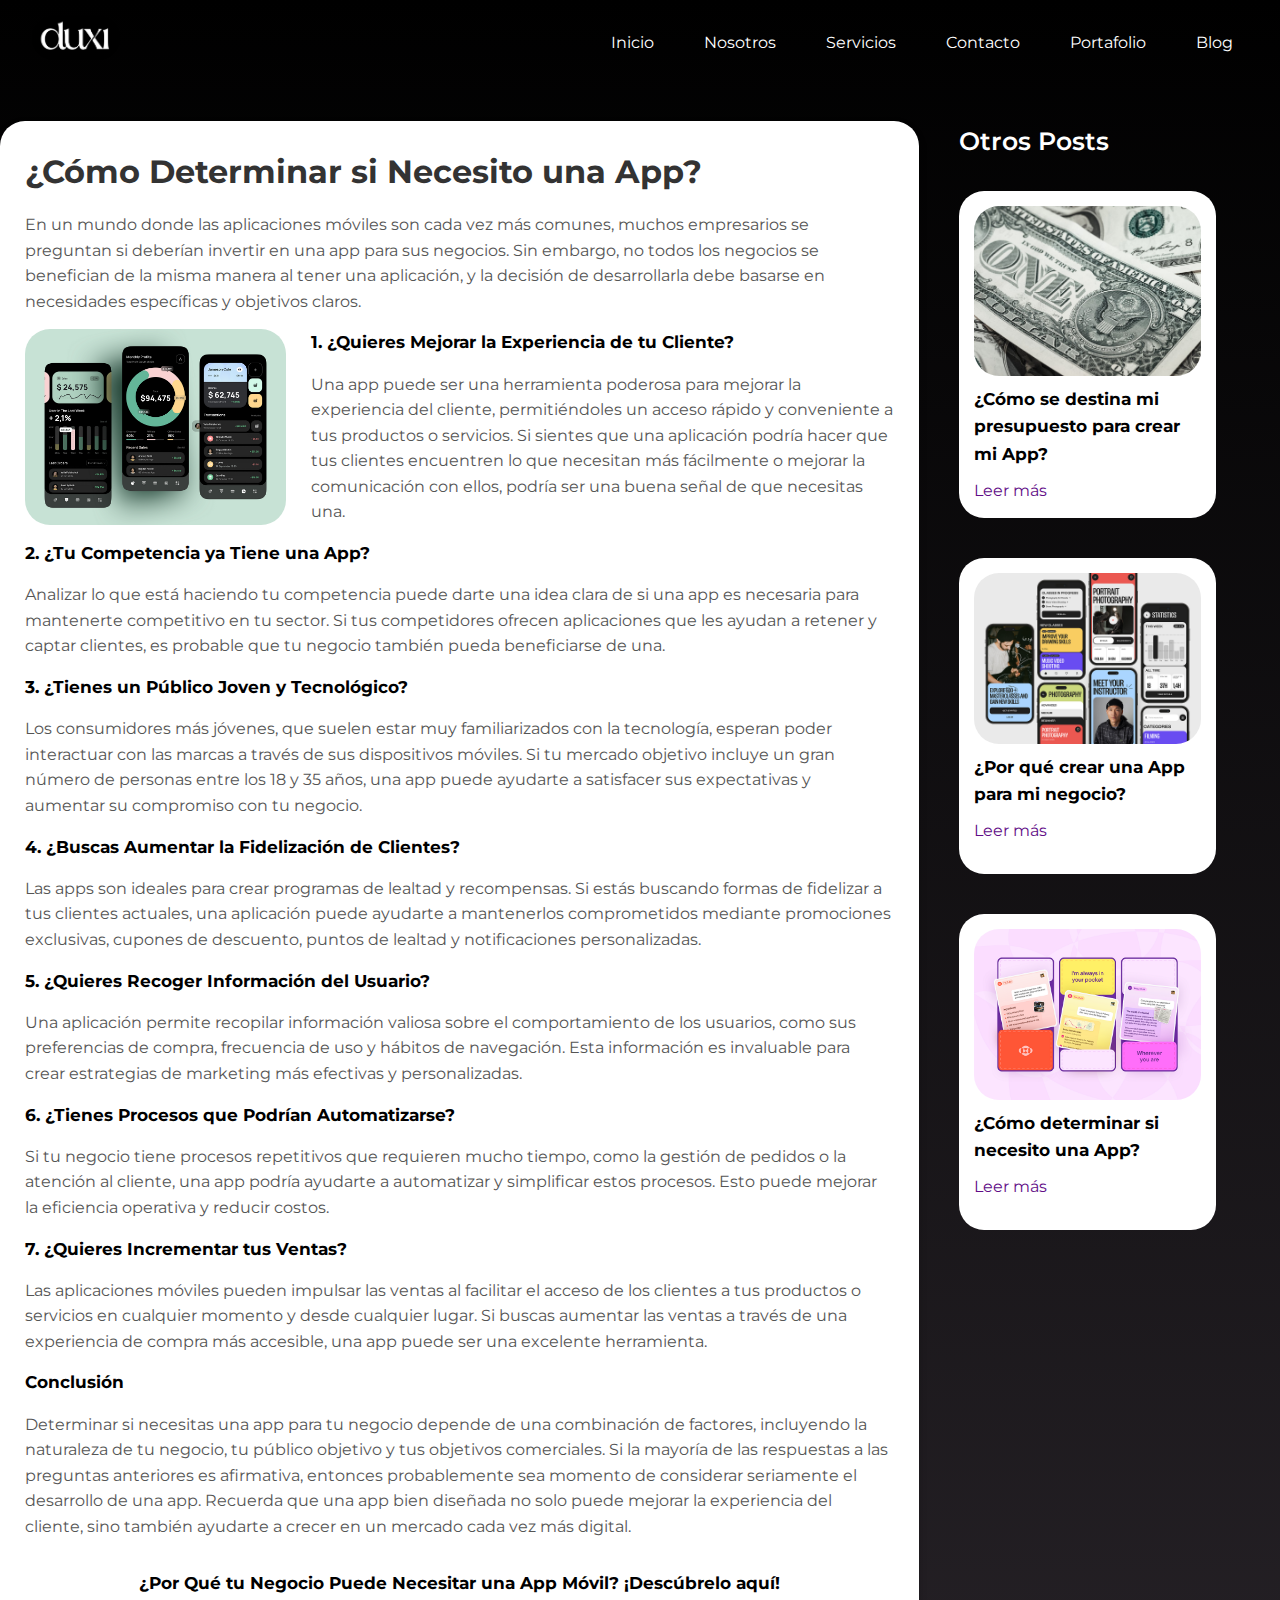
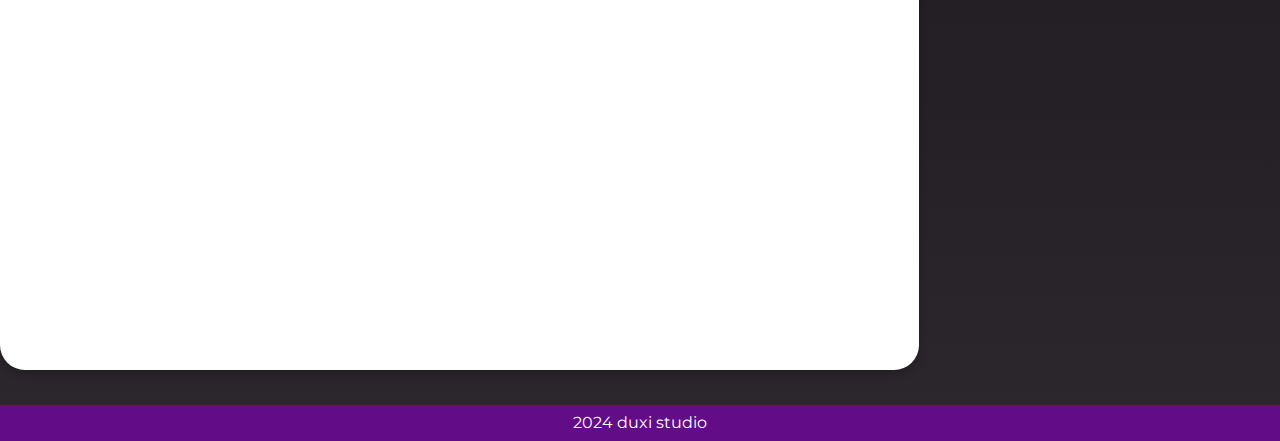
<file: post3.html>
<!DOCTYPE html>
<html lang="en">
<head>
    <script async src="https://pagead2.googlesyndication.com/pagead/js/adsbygoogle.js?client=ca-pub-5530498496547836"
     crossorigin="anonymous"></script>
    <!-- Google tag (gtag.js) -->
<script async src="https://www.googletagmanager.com/gtag/js?id=AW-528569381"></script>
<script>
  window.dataLayer = window.dataLayer || [];
  function gtag(){dataLayer.push(arguments);}
  gtag('js', new Date());

  gtag('config', 'AW-528569381');
</script>
    <!-- Google tag (gtag.js) -->
<script async src="https://www.googletagmanager.com/gtag/js?id=G-4S00WHTVNV"></script>
<script>
  window.dataLayer = window.dataLayer || [];
  function gtag(){dataLayer.push(arguments);}
  gtag('js', new Date());

  gtag('config', 'G-4S00WHTVNV');
</script>
    <meta charset="UTF-8">
    <meta name="viewport" content="width=device-width, initial-scale=1.0">
    <title>Cómo crear una App Paso a Paso</title>
    <link rel="stylesheet" href="styles/index.css">
    <link rel="stylesheet" href="styles/post.css">
    <link rel="icon" type="image/x-icon" href="/images/favicon/favicon.ico">
</head>
<body>
        <!-- Navigation bar -->
    <header class="navbar">
      <div class="logo">
          <img class="logo" src="images/logo/dark.png" alt="logo">
      </div>
      <nav>
          <a href="index.html">Inicio</a>
          <a href="about.html">Nosotros</a>
          <a href="services.html">Servicios</a>
          <a href="contact.html">Contacto</a>
          <a href="portfolio.html">Portafolio</a>
          <a href="blog.html">Blog</a>
      </nav>
  </header>
  <div class="grid-container">
    <div class="container">
        <h1>¿Cómo Determinar si Necesito una App?</h1>
        
        <p class="paragraph">En un mundo donde las aplicaciones móviles son cada vez más comunes, muchos empresarios se preguntan si deberían invertir en una app para sus negocios. Sin embargo, no todos los negocios se benefician de la misma manera al tener una aplicación, y la decisión de desarrollarla debe basarse en necesidades específicas y objetivos claros.</p>
        
        <img src="images/images/blog/post3-2.png" alt="Empresario evaluando necesidad de una aplicación móvil">
    
        <h2>1. ¿Quieres Mejorar la Experiencia de tu Cliente?</h2>
        <p class="paragraph">Una app puede ser una herramienta poderosa para mejorar la experiencia del cliente, permitiéndoles un acceso rápido y conveniente a tus productos o servicios. Si sientes que una aplicación podría hacer que tus clientes encuentren lo que necesitan más fácilmente o mejorar la comunicación con ellos, podría ser una buena señal de que necesitas una.</p>
    
        <h2>2. ¿Tu Competencia ya Tiene una App?</h2>
        <p class="paragraph">Analizar lo que está haciendo tu competencia puede darte una idea clara de si una app es necesaria para mantenerte competitivo en tu sector. Si tus competidores ofrecen aplicaciones que les ayudan a retener y captar clientes, es probable que tu negocio también pueda beneficiarse de una.</p>
    
        <h2>3. ¿Tienes un Público Joven y Tecnológico?</h2>
        <p class="paragraph">Los consumidores más jóvenes, que suelen estar muy familiarizados con la tecnología, esperan poder interactuar con las marcas a través de sus dispositivos móviles. Si tu mercado objetivo incluye un gran número de personas entre los 18 y 35 años, una app puede ayudarte a satisfacer sus expectativas y aumentar su compromiso con tu negocio.</p>
    
        <h2>4. ¿Buscas Aumentar la Fidelización de Clientes?</h2>
        <p class="paragraph">Las apps son ideales para crear programas de lealtad y recompensas. Si estás buscando formas de fidelizar a tus clientes actuales, una aplicación puede ayudarte a mantenerlos comprometidos mediante promociones exclusivas, cupones de descuento, puntos de lealtad y notificaciones personalizadas.</p>
    
        <h2>5. ¿Quieres Recoger Información del Usuario?</h2>
        <p class="paragraph">Una aplicación permite recopilar información valiosa sobre el comportamiento de los usuarios, como sus preferencias de compra, frecuencia de uso y hábitos de navegación. Esta información es invaluable para crear estrategias de marketing más efectivas y personalizadas.</p>
    
        <h2>6. ¿Tienes Procesos que Podrían Automatizarse?</h2>
        <p class="paragraph">Si tu negocio tiene procesos repetitivos que requieren mucho tiempo, como la gestión de pedidos o la atención al cliente, una app podría ayudarte a automatizar y simplificar estos procesos. Esto puede mejorar la eficiencia operativa y reducir costos.</p>
    
        <h2>7. ¿Quieres Incrementar tus Ventas?</h2>
        <p class="paragraph">Las aplicaciones móviles pueden impulsar las ventas al facilitar el acceso de los clientes a tus productos o servicios en cualquier momento y desde cualquier lugar. Si buscas aumentar las ventas a través de una experiencia de compra más accesible, una app puede ser una excelente herramienta.</p>
    
        <h2>Conclusión</h2>
        <p class="paragraph">Determinar si necesitas una app para tu negocio depende de una combinación de factores, incluyendo la naturaleza de tu negocio, tu público objetivo y tus objetivos comerciales. Si la mayoría de las respuestas a las preguntas anteriores es afirmativa, entonces probablemente sea momento de considerar seriamente el desarrollo de una app. Recuerda que una app bien diseñada no solo puede mejorar la experiencia del cliente, sino también ayudarte a crecer en un mercado cada vez más digital.</p>
    
        <!-- YouTube Video Section -->
        <div class="youtube-video">
            <h2>¿Por Qué tu Negocio Puede Necesitar una App Móvil? ¡Descúbrelo aquí!</h2>
            <br>
            <iframe width="560" height="315" src="https://www.youtube.com/embed/Bsj6MYrhOEA?si=mvwxqQXcLHty3qC2" title="YouTube video player" frameborder="0" allow="accelerometer; autoplay; clipboard-write; encrypted-media; gyroscope; picture-in-picture; web-share" referrerpolicy="strict-origin-when-cross-origin" allowfullscreen></iframe>
        </div>
    </div>    
    <div class="side-container">
        <div class="otros-posts">Otros Posts</div>
        <div class="recommendation">
            <img class="miniatura" src="images/images/blog/post2.jpeg" alt="Money">
            <h3>¿Cómo se destina mi presupuesto para crear mi App?</h3>
            <a href="post2.html" class="read">Leer más</a>
        </div>
        <div class="recommendation">
            <img class="miniatura" src="images/images/blog/post1.png" alt="Mobile App">
            <h3>¿Por qué crear una App para mi negocio?</h3>
            <a href="post1.html" class="read">Leer más</a>
        </div>
        <div class="recommendation">
            <img class="miniatura" src="images/images/blog/post3.png" alt="Mobile App">
            <h3>¿Cómo determinar si necesito una App?</h3>
            <a href="post3.html" class="read">Leer más</a>
        </div>
    </div>
  </div>
<!-- Footer -->
<footer class="footer">
    <p>2024 duxi studio</p>
</footer>
    
</body>
</html>
</file>
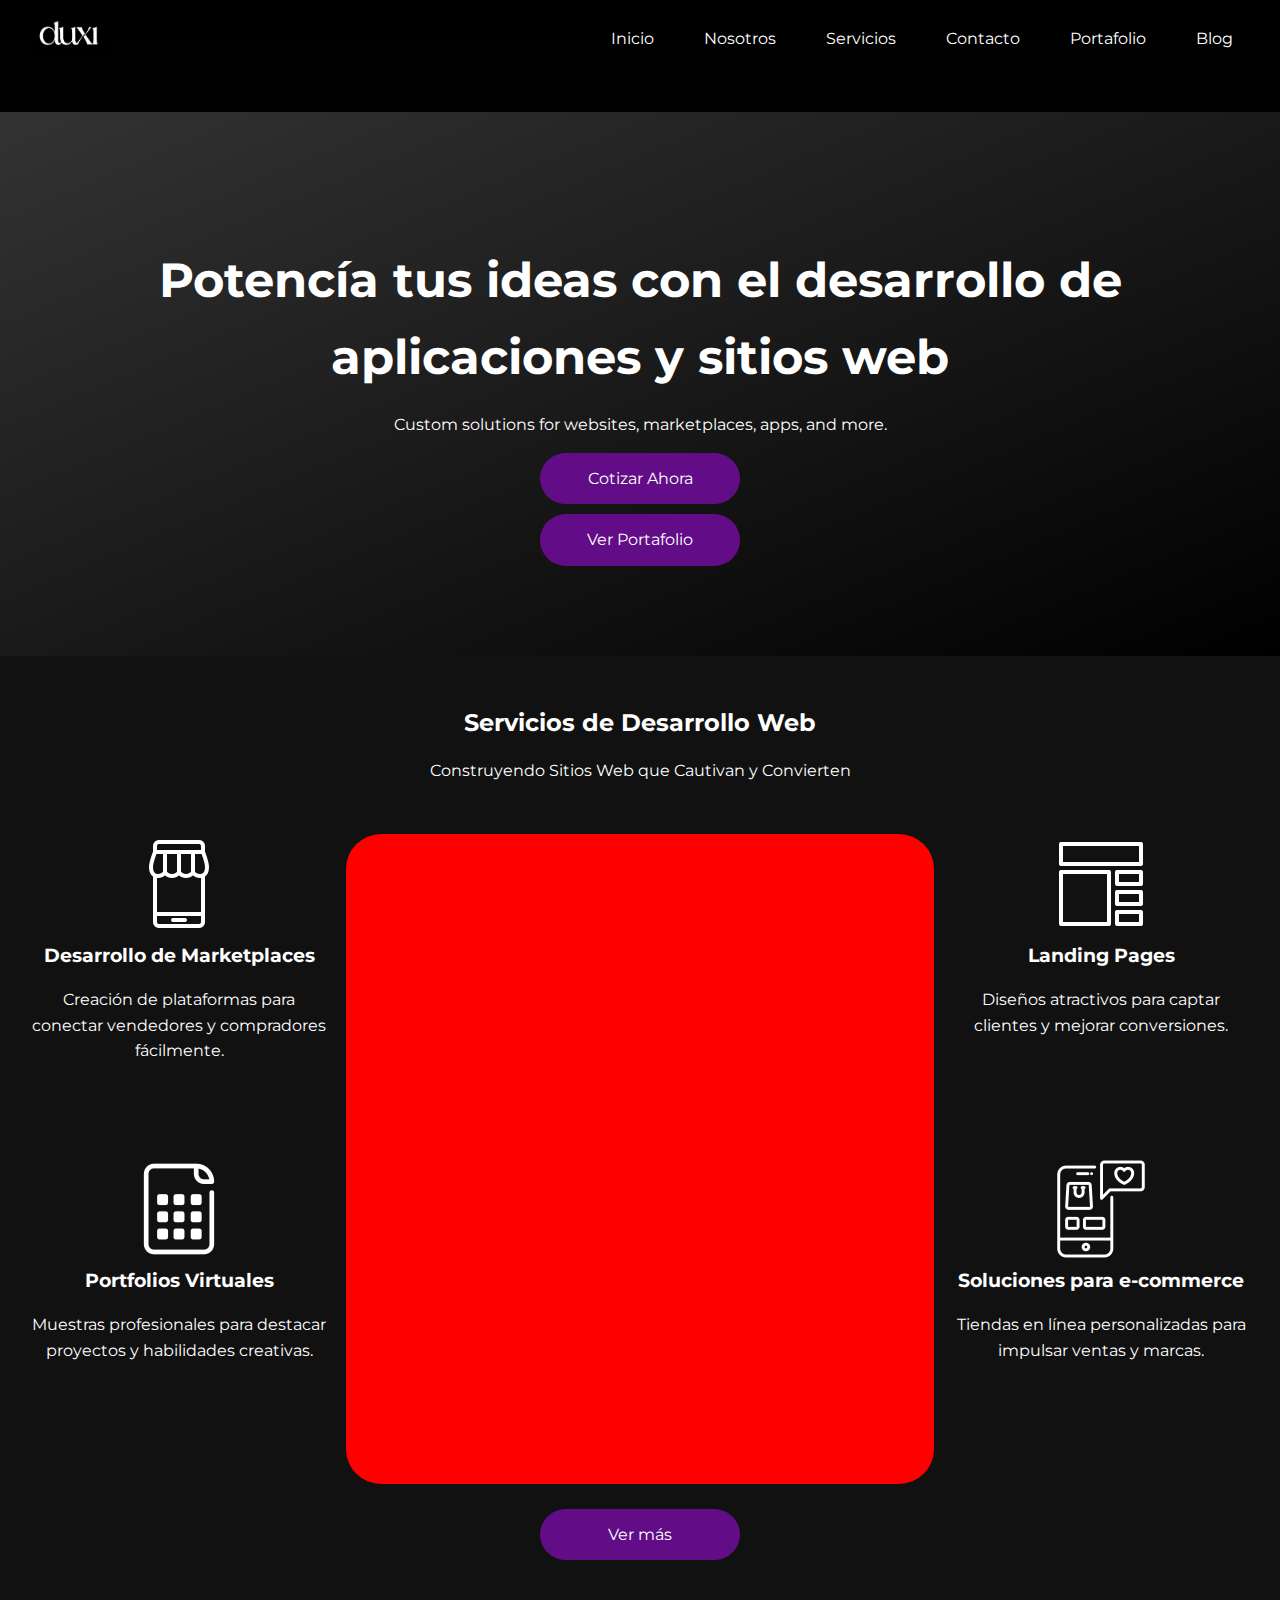
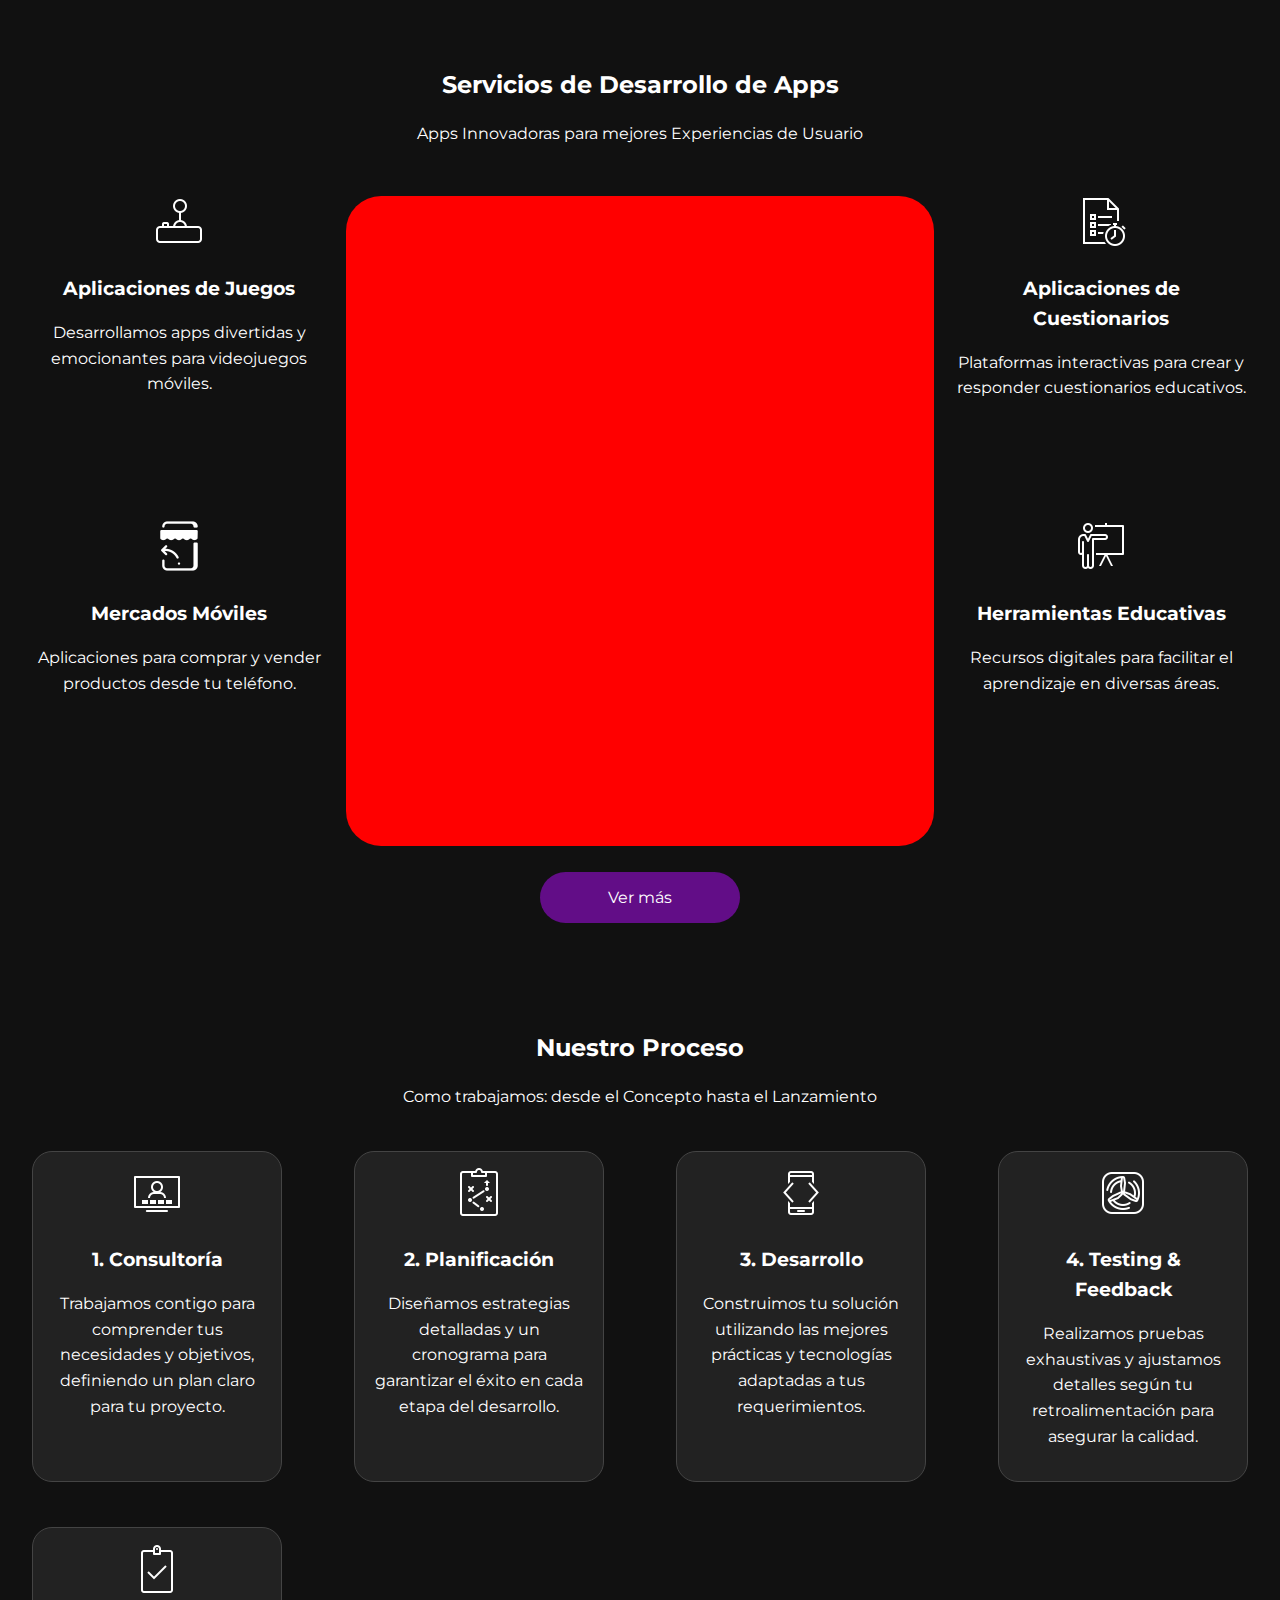
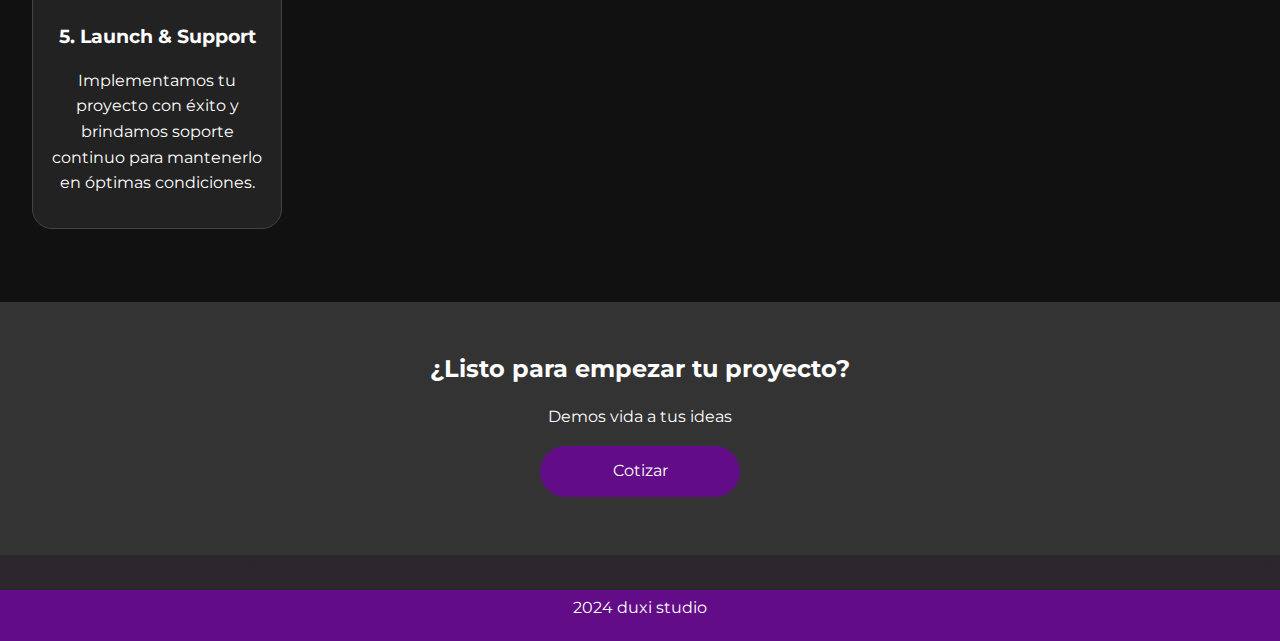
<file: services.html>
<!DOCTYPE html>
<html lang="es">
<head>
    <meta charset="UTF-8">
    <meta name="viewport" content="width=device-width, initial-scale=1.0">
    <meta http-equiv="X-UA-Compatible" content="ie=edge">
    <!-- Add other meta tags or links here -->
    <link rel="stylesheet" href="styles/services.css">
    <link rel="stylesheet" href="styles/index.css">
    <link rel="icon" type="image/x-icon" href="/images/favicon/favicon.ico">
    <title>Servicios y Precio</title>
    <script async src="https://pagead2.googlesyndication.com/pagead/js/adsbygoogle.js?client=ca-pub-5530498496547836"
     crossorigin="anonymous"></script>
    <!-- Google tag (gtag.js) -->
    <script async src="https://www.googletagmanager.com/gtag/js?id=AW-528569381"></script>
    <script>
        window.dataLayer = window.dataLayer || [];
        function gtag(){dataLayer.push(arguments);}
        gtag('js', new Date());

        gtag('config', 'AW-528569381');
    </script>
    <!-- Google tag (gtag.js) -->
    <script async src="https://www.googletagmanager.com/gtag/js?id=G-4S00WHTVNV"></script>
    <script>
        window.dataLayer = window.dataLayer || [];
        function gtag(){dataLayer.push(arguments);}
        gtag('js', new Date());

        gtag('config', 'G-4S00WHTVNV');
    </script>
</head>
<body>
    <!-- Navigation bar -->
    <header class="navbar">
        <div class="logo">
            <img class="logo" src="images/logo/dark.png" alt="Duxi Studio logo">
        </div>
        <nav>
            <a href="index.html">Inicio</a>
            <a href="about.html">Nosotros</a>
            <a href="services.html">Servicios</a>
            <a href="contact.html">Contacto</a>
            <a href="portfolio.html">Portafolio</a>
            <a href="blog.html">Blog</a>
        </nav>
    </header>

    <!-- Hero Section -->
    <section class="hero">
        <h1>Potencía tus ideas con el desarrollo de aplicaciones y sitios web</h1>
        <p>Custom solutions for websites, marketplaces, apps, and more.</p>
        <div class="cta-buttons">
            <a href="contact.html">
                <div class="button">Cotizar Ahora</div>
            </a>
            <a href="portfolio.html">
                <div class="button">Ver Portafolio</div>
            </a>
        </div>
    </section>

    <!-- Web Development Section -->
    <section class="services-section">
        <h2>Servicios de Desarrollo Web</h2>
        <p>Construyendo Sitios Web que Cautivan y Convierten</p>
        <div class="services-grid">
            <div class="service1">
                <img src="images/images/icons/icons8-compras-móviles-100.png" alt="Icono de compras móviles">
                <h3>Desarrollo de Marketplaces</h3>
                <p>Creación de plataformas para conectar vendedores y compradores fácilmente.</p>
            </div>
            <div class="website-design"></div>
            <div class="service2">
                <img src="images/images/icons/icons8-prototipo-100.png" alt="Icono de prototipo">
                <h3>Landing Pages</h3>
                <p>Diseños atractivos para captar clientes y mejorar conversiones.</p>
            </div>
            <div class="service3">
                <img src="images/images/icons/icons8-spreadsheet-file-100.png" alt="Icono de archivo de hoja de cálculo">
                <h3>Portfolios Virtuales</h3>
                <p>Muestras profesionales para destacar proyectos y habilidades creativas.</p>
            </div>
            <div class="service4">
                <img src="images/images/icons/icons8-ecommerce-app-100.png" alt="Icono de aplicación de ecommerce">
                <h3>Soluciones para e-commerce</h3>
                <p>Tiendas en línea personalizadas para impulsar ventas y marcas.</p>
            </div>
        </div>
        <br>
        <a href="portfolio.html">
            <div class="button">Ver más</div>
        </a>
    </section>

    <!-- App Development Section -->
    <section class="services-section">
        <h2>Servicios de Desarrollo de Apps</h2>
        <p>Apps Innovadoras para mejores Experiencias de Usuario</p>
        <div class="services-grid">
            <div class="service1">
                <img class="icon-step" src="images/images/icons/icons8-joystick-100.png" alt="Icono de joystick">
                <h3>Aplicaciones de Juegos</h3>
                <p>Desarrollamos apps divertidas y emocionantes para videojuegos móviles.</p>
            </div>
            <div class="service2">
                <img class="icon-step" src="images/images/icons/icons8-examen-100.png" alt="Icono de examen">
                <h3>Aplicaciones de Cuestionarios</h3>
                <p>Plataformas interactivas para crear y responder cuestionarios educativos.</p>
            </div>
            <div class="app-design"></div>
            <div class="service3">
                <img class="icon-step" src="images/images/icons/icons8-pago-móvil-de-compras-100.png" alt="Icono de pago móvil">
                <h3>Mercados Móviles</h3>
                <p>Aplicaciones para comprar y vender productos desde tu teléfono.</p>
            </div>
            <div class="service4">
                <img class="icon-step" src="images/images/icons/icons8-formación-100.png" alt="Icono de formación">
                <h3>Herramientas Educativas</h3>
                <p>Recursos digitales para facilitar el aprendizaje en diversas áreas.</p>
            </div>
        </div>
        <br>
        <a href="portfolio.html">
            <div class="button">Ver más</div>
        </a>
    </section>

    <!-- Our Process Section -->
    <section class="process">
        <h2>Nuestro Proceso</h2>
        <p>Como trabajamos: desde el Concepto hasta el Lanzamiento</p>
        <br>
        <div class="process-steps">
            <div class="step">
                <img class="icon-step" src="images/images/icons/icons8-video-conference-100.png" alt="Icono de videoconferencia">
                <h3>1. Consultoría</h3>
                <p>Trabajamos contigo para comprender tus necesidades y objetivos, definiendo un plan claro para tu proyecto.</p>
            </div>
            <div class="step">
                <img class="icon-step" src="images/images/icons/icons8-strategy-100.png" alt="Icono de estrategia">
                <h3>2. Planificación</h3>
                <p>Diseñamos estrategias detalladas y un cronograma para garantizar el éxito en cada etapa del desarrollo.</p>
            </div>
            <div class="step">
                <img class="icon-step" src="images/images/icons/icons8-modo-desarrollador-100.png" alt="Icono de modo desarrollador">
                <h3>3. Desarrollo</h3>
                <p>Construimos tu solución utilizando las mejores prácticas y tecnologías adaptadas a tus requerimientos.</p>
            </div>
            <div class="step">
                <img class="icon-step" src="images/images/icons/icons8-testflight-100.png" alt="Icono de prueba">
                <h3>4. Testing & Feedback</h3>
                <p>Realizamos pruebas exhaustivas y ajustamos detalles según tu retroalimentación para asegurar la calidad.</p>
            </div>
            <div class="step">
                <img class="icon-step" src="images/images/icons/icons8-audit-100.png" alt="Icono de auditoría">
                <h3>5. Launch & Support</h3>
                <p>Implementamos tu proyecto con éxito y brindamos soporte continuo para mantenerlo en óptimas condiciones.</p>
            </div>
        </div>
    </section>

    <!-- Call to Action Section -->
    <section class="cta">
        <h2>¿Listo para empezar tu proyecto?</h2>
        <p>Demos vida a tus ideas</p>
        <div class="cta-buttons">
            <a href="contact.html">
                <div class="button">Cotizar</div>
                </a>
        </div>
    </section>

    <!-- Footer -->
    <footer class="footer">
        <p>2024 duxi studio</p>
    </footer>
</body>
</html>
</file>
<file: styles/about.css>
.container {
    margin-top: 40px;
    width: 100%;
    padding: 25px;
    display: grid;
    grid-template-columns: 1fr 1fr;
    color:white;
}
.text-container {
    width: 100%;
}
.image-container img {
    width: 100%;
    border-radius: 25px;
}
.text {
    padding: 50px;
}

/* Banner */
.banner {
    position: relative;
    width: 100%;
    height: 330px; /* Ajusta la altura del banner */
    background-image: url('https://cdn.dribbble.com/userupload/14108396/file/original-46845cd257ba3768bb9f8c28029cb4e3.png?resize=752x'); /* Cambia esta URL por la de tu imagen */
    background-size: cover;
    background-position: center;
    display: flex;
    align-items: center;
    justify-content: center;
    color: white;
    text-align: center;
    font-family: Arial, sans-serif;
  }

  .banner::after {
    content: '';
    position: absolute;
    top: 0;
    left: 0;
    width: 100%;
    height: 100%;
    background-color: rgba(0, 0, 0, 0.5); /* Oscurece la imagen para mejorar la visibilidad del texto */
    z-index: 1;
  }

  .banner-text {
    position: relative;
    z-index: 2; /* Asegura que el texto esté encima de la superposición */
  }

  .banner-text h1 {
    font-size: 2.5rem;
    margin: 0;
  }

  .banner-text p {
    font-size: 1.2rem;
    margin: 10px 0 0;
  }
/* END BANNER */

h2 {
    padding: 25px;
}
/* Media Queries for Responsiveness */
@media (max-width: 760px) {
    .footer {
        position: relative;
        bottom: 0px;
    }
    .container {
      display: flex;
      flex-wrap: wrap;
    }
    .container h1 {
      margin-bottom: 30px;
    }
}
</file>
<file: styles/index.css>
@import url('https://fonts.googleapis.com/css2?family=Montserrat:ital,wght@0,100..900;1,100..900&family=Raleway:ital,wght@0,100..900;1,100..900&display=swap');

/* Apply global box-sizing border-box to all elements */
* {
    padding: 0;
    margin: 0; /* Ensure no margin is applied anywhere */
    box-sizing: border-box; /* Ensures padding and borders are included in width/height */
    font-family: "Montserrat", Arial;
}
html, body {
    overflow-x: hidden; /* Prevents horizontal scrolling */
}
body {
    font-family: Arial, sans-serif;
    line-height: 1.6;
    background: rgb(44,39,45);
background: linear-gradient(0deg, rgba(44,39,45,1) 0%, rgba(0,0,0,1) 100%);
}

/* Navigation styles */
.navbar {
    display: flex;
    justify-content: space-between;
    align-items: center;
    padding: 1rem 2rem;
    color: white;
    margin-bottom: 35px;
}

.navbar a {
    color: white;
    text-decoration: none;
    margin-left: 1rem;
    padding: 15px 15px;
    border-radius: 0px 0px 25px 25px;
}

.navbar a:hover {
    background-color: #620D87;
}

.logo img {
    width: 50%;
    max-width: 150px;
}

/* Hero section */
.hero {
    color: white;
    text-align: center;
    margin: 0 auto;
}

#videoui {
    width: 650px;
    border-radius: 20px;
    float: right;
    margin-right: 40px;
}

#container {
    text-align: center;
    justify-content: center;
    height: 550px;
}

.hero h1 {
    font-size: 3rem;
    padding-top: 50px;
}

.bottom {
    margin-top: 50px;
}

.button1 {
    width: 200px;
    font-size: 1.2rem;
    background: #620D87;
    border-radius: 500px;
    padding: 15px 30px;
}

.button1:hover {
    background: #9522c7;
}

a {
    color: white;
    text-decoration: none;
}

/* Features section */
.features {
    display: grid;
    grid-template-columns: repeat(auto-fit, minmax(250px, 1fr));
    gap: 2rem;
    padding: 2rem;
    margin-bottom: 35px;
}

.feature-item {
    padding: 1.5rem;
    background-color: white;
    border: 1px solid #ddd;
    border-radius: 8px;
    text-align: center;
}

.feature-item h3 {
    margin-bottom: 0.5rem;
}

.icon {
    margin-bottom: 20px;
    width: 60px;
}

/* Hero2 section */
.hero2 {
    display: grid;
    grid-template-rows: 350px 450px;
    justify-content: center;
    color: white;
    text-align: center;
    margin: 0 auto;
}

.hero2 h1 {
    font-size: 3rem;
}

#contain {
    grid-row: 2 / 3;
    height: 300px;
}

.services {
    height: 300px;
    margin-top: 40px;
}

#computer {
    height: 400px;
    position: absolute;
    z-index: -1;
}

/* Footer */
.footer {
    margin-top: 35px;
    padding: 5px;
    background-color: #620D87;
    color: white;
    text-align: center;
}

/* Media Queries for Responsiveness */
@media (max-width: 768px) {
    .navbar {
        flex-direction: column;
        align-items: flex-start;
        padding: 20px;
        text-align: center;
    }

    .navbar a {
        padding: 15px;
    }
    #videoui {
        width: 100%;
        float: none;
    }
    .hero h1 {
        font-size: 2rem;
    }
    .hero p {
        padding: 20px;
    }
    .button1 {
        width: 160px;
        font-size: 1.1rem;
    }

    .features {
        grid-template-columns: 1fr;
        padding: 1rem;
    }

    .hero2 {
        grid-template-rows: auto;
    }

    #contain {
        display: none;
    }

    .services {
        width: 100%;
    }

    #computer {
        display: none;
    }

    #container {
        height: 350px;
    }
}

@media (max-width: 480px) {
    .hero h1 {
        font-size: 1.8rem;
    }

    .button1 {
        width: 140px;
        font-size: 1rem;
    }
    .features {
        display: grid;
        grid-template-columns: 1fr;
    }
    .icon {
        width: 50px;
    }

    .services {
        height: 200px;
    }

    #contain img {
        width: 90%;
        height: auto;
    }
    .hero2 {
        margin: 20px;
    }
    .hero2 h1 {
        font-size: 30px;
    }
}
</file>
<file: styles/calculadora.css>
h1 {
    color: white;
    text-align: center;
    margin-bottom: 25px;
}
.container {
    display: flex;
    flex-wrap: wrap;
    gap: 25px;
    justify-content: center;
}
.container p {
    font-style: oblique;

}
/* Contenedor principal del formulario */
form {
    width: 60%;
    display: flex;
    flex-wrap: wrap;
    gap: 20px;
    background-color: #222;
    padding: 20px;
    border-radius: 8px;
    box-shadow: 0 4px 8px rgba(0, 0, 0, 0.4);
    max-width: 500px;
    color: white;
    align-items: center;
}

/* Estilo de los encabezados y etiquetas */
label {
    display: block;
    font-size: 14px;
    font-weight: bold;
}
/* Estilo de los campos de entrada y selección */
input[type="number"],
select,
button {
    width: 100%;
    padding: 12px;
    background-color: #333;
    border: 1px solid #555;
    color: #fff;
    border-radius: 4px;
    font-size: 16px;
}

/* Estilo para los botones */
button {
    background-color: #620D87;
    border: none;
    color: white;
    cursor: pointer;
    font-size: 18px;
    border-radius: 100px;
}
.space {
    width: 60%;
    height: 1px;
}
button:hover {
    background-color: #8528ad;
}
input[type="text"] {
    width: 100%;
    padding: 12px;
    background-color: #333;
    border: 1px solid #555;
    color: #fff;
    border-radius: 4px;
    font-size: 16px;
}
input[type="email"] {
    width: 100%;
    padding: 12px;
    background-color: #333;
    border: 1px solid #555;
    color: #fff;
    border-radius: 4px;
    font-size: 16px;
}
textarea {
    width: 100%;
    padding: 12px;
    background-color: #333;
    border: 1px solid #555;
    color: #fff;
    border-radius: 4px;
    font-size: 16px;
}
/* Estilo para el checkbox redondo y morado */
input[type="checkbox"] {
    width: 20px;
    height: 20px;
    border: 2px solid #c36de7; /* Borde del checkbox */
    border-radius: 50px; /* Bordes redondeados */
    background-color: #111; /* Fondo oscuro */
    appearance: none; /* Remueve el estilo predeterminado del checkbox */
    cursor: pointer;
    position: relative;
    transition: background-color 0.3s, border-color 0.3s;
    margin-right: 10px;
    margin-bottom: 5px;
}
form p {
    font-size: 12px;
}
/* Estado marcado */
input[type="checkbox"]:checked {
    border-color: #9a31d7; /* Color del borde al marcar */
}
input[type="checkbox"]:checked::after {
    content: '';
    position: absolute;
    top: 50%; /* Centrado vertical */
    left: 50%; /* Centrado horizontal */
    width: 10px; /* Tamaño del punto */
    height: 10px; /* Tamaño del punto */
    background-color: #9a31d7; /* Color blanco del punto */
    border-radius: 50%; /* Hace el punto circular */
    transform: translate(-50%, -50%); /* Alineación perfecta en el centro */
}

/* Resultado final del cálculo */
#result {
    font-size: 25px;
    font-weight: bold;
    margin-top: 20px;
    text-align: center;
    color: #ff9900;
    margin-bottom: 20px;
    width: 100%;
}
.right-container {
    width: 20%;
    /*background-image: url("paper.gif");
    background-color: #cccccc;*/
    border-radius: 25px;
} 
#additionalText {
    font-size: 15px;
    font-weight: 500;
    color: white;
    font-style: oblique;
}
/* Adaptación de los inputs y etiquetas en dispositivos pequeños */
@media (max-width: 600px) {
    form {
        width: 100%;
        padding: 15px;
        gap: 10px;
    }

    label, input, select, button {
        font-size: 14px;
    }
    h1 {
        font-size: 35px;
        padding: 15px;
    
    }
}
</file>
<file: styles/calendar.css>
.content {
    background-color: white;
    border-radius: 25px;
    margin: 25px;
}
iframe {
    min-height: 850px;
}
@media (max-width: 768px) {
    iframe {
      min-height: 2100px;
    }
    
  }
</file>
<file: styles/contact.css>
.container {
    width:100%;
    min-width: 400px;
    text-align: center;
    margin: 0 auto;
    display: flex;
    flex-wrap: wrap;
    gap: 25px;
    justify-content: center;
}
.side-menu {
    width: 30%;
}
.calc {
    padding: 25px;
    background-color: white;
    border-radius: 25px;
    margin-bottom: 25px;
}
.calcular {
    padding: 8px 25px;
    background-color: #620D87;
    border-radius: 100px;
}
.side-menu img {
    width: 20%;
}
.side-menu h1 {
    font-size: 20px;
}
.side-menu p {
    font-size: 14px;
    font-style: italic;
}
hr {
    margin: 50px 0px 50px 0px;
    width: 100%;
}
.form {
    width: 60%;
    padding: 25px;
    border-radius: 25px;
    height: 780px;
    background-color: white;
}

label {
    display: block;
    margin-bottom: 10px;
    text-align: left;
}

input, textarea {
    width: 100%;
    padding: 10px;
    margin-bottom: 20px;
    border-radius: 4px;
    border: solid 1px #bbbbbb;
    cursor: pointer;
}
textarea {
    height: 180px;
}
.calendar {
    overflow:hidden;
}

button {
    width: 200px;
    font-size: 1.2rem;
    background: #620D87;
    border-radius: 500px;
    color: white;
    padding: 10px 20px;
    border: none;
    cursor: pointer;
}
.gracias {
    padding:30px;
}
.check-icon {
    margin-top: 20px;
}
@media (max-width: 768px) {
    .container {
        gap: 0px;
    }
    .form {
        width: 100%;
        border-radius: 0px;
    }
    .calc {
        border-radius: 1px;
    }
    .side-menu {
        width: 100%;
    }
}
</file>
<file: styles/gracias.css>
.container {
    background-color: white;
    width: 50%;
    margin: 0 auto;
    text-align: center;
    padding: 15px;
    border-radius: 25px;
    margin-bottom: 290px;
}
</file>
<file: styles/portfolio.css>
.grid-container {
    display: grid;
    grid-template-columns: repeat(3, 1fr);
    padding: 0 20px 0 20px;
    text-align: center;
    align-items: center;
    justify-content: center;
    grid-gap: 20px;
}
.overlay {
    background: rgb(0,0,0);
    background: linear-gradient(0deg, rgb(0, 0, 0) 0%, rgba(0, 0, 0, 0.432) 41%, rgba(0,0,0,0) 100%);
    width: 100px;
    height: 100px;
    position:absolute;
    z-index: 1;
    top: 0;
    bottom: 0;
    left: 0;
    right: 0;
    height: 100%;
    width: 100%;
    opacity: 0;
    transition: .5s ease;
    border-radius: 25px;
  }
.item-portfolio:hover .overlay {
    opacity: 1;
}
.text {
    color: white;
    font-size: 20px;
    position: absolute;
    top: 75%;
    left: 10%;
    text-align: center;
    font-weight: 600;
  }
  .text2 {
    color: white;
    font-size: 15px;
    position: absolute;
    top: 85%;
    left: 10%;
    text-align: center;
    font-style: oblique;
    padding-right: 10px;
    border-radius: 10px;
  }

.images {
    display: block;
    width: 100%;
    border-radius: 25px;
}
.item-portfolio {
    position: relative;
    border-radius: 25px;

}
h1 {
  color:white;
  text-align: center;
  margin-bottom:30px;
}
@media (max-width: 768px) {
  .grid-container {
    display: grid;
    grid-template-columns: 1fr;
  }
}
</file>
<file: styles/post.css>
body {
    font-family: Arial, sans-serif;
    line-height: 1.6;
    margin: 0;
    padding: 0;

}
.grid-container {
    display: grid;
    grid-template-columns: 2.5fr 0.7fr;
    width: 95%;
    grid-gap: 40px;
}
.container {
    max-width: 1200px;
    margin: auto;
    padding: 25px;
    background-color: #fff;
    box-shadow: 0 4px 8px rgba(0, 0, 0, 0.2);
    border-radius: 25px;
}
h1 {
    color: #333;
}
img {
    width: 30%;
    height: auto;
    float: left;
    margin-right:25px;
    border-radius: 25px;
    margin-bottom: 10px;
}
.paragraph {
    margin: 15px 0;
    color: #555;
}
.youtube-video {
    text-align: center;
    margin-top: 30px;
}
h3 {
    margin-bottom: 10px;
    font-size: 17px;
}
h2 {
    font-size: 17px;
}
.side-container {
    width: 100%;
    height: 60%;
    display:grid;
    grid-template-rows: 30px 1fr 1fr 1fr;
    grid-gap: 40px;
}
.otros-posts {
    color:white;
    font-size: 25px;
    font-weight: 600;
}
.recommendation {
    background-color: white;
    border-radius: 25px;
    width: 100%;
    padding: 15px;
}
.miniatura {
    width: 100%;
    margin-bottom: 10px;
}
.read:hover {
    text-decoration: underline;
}
.recommendation a {
    color:#620D87;
}
@media (max-width: 768px) {
    .grid-container {
      display: grid;
      grid-template-columns: 1fr;
      width: 100%;
      margin: 0 auto;
    }
    .container {
        width: 90%;
    }
    iframe {
        width: 100%;
    }
    .side-container {
        width: 90%;
        margin: 0 auto;
    }
  }
</file>
<file: styles/services.css>
/* General Styles */
 
h1, h2, h3, p {
    margin-bottom: 1rem;
  }
  
  /* Header */
  .header {
    display: flex;
    justify-content: space-between;
    padding: 1rem;
    background-color: #333; /* Dark gray background for header */
    color: #fff;
  }
  
  .nav a {
    color: #fff;
    text-decoration: none;
    padding: 0 1rem;
  }
  
  /* Hero Section */
  .hero {
    text-align: center;
    padding: 4rem 2rem;
    background-color: #333; /* Dark background for hero section */
    color: #fff;
  }
  
  .hero h1 {
    font-size: 2.5rem;
  }
  
  .cta-buttons .button, .button {
    padding: 0.8rem 2rem;
    margin: 0.5rem;
    background-color: #620D87; /* Slightly lighter gray for buttons */
    color: #fff;
    border: none;
    cursor: pointer;
    border-radius: 250px;
    width: 200px;
    margin: 0 auto;
    margin-bottom: 10px;
  }
 
  
  /* Services Section */
  .services-section {
    padding: 3rem 2rem;
    text-align: center;
    background-color: #111; /* Darker background for sections */
  }
  
  .services-grid {
    margin-top: 50px;
    display: grid;
    grid-template-columns: 1fr 2fr 1fr;
    grid-template-rows: repeat(2, 
    1fr);
    grid-gap: 20px;
  }
  .website-design {
    grid-column: 2 / 3;
    grid-row: 1 / 4;
    border-radius: 35px;
    width: 100%;
    height: 650px;
    background-color: red;
    background-image: url('https://cdn.dribbble.com/userupload/10418687/file/original-389a5e71a2276e797be17ea8ec01ab0a.png?resize=752x'); /* Ruta de la imagen */
    background-size: cover; /* Ajusta el tamaño de la imagen */
    background-repeat: no-repeat; /* Evita que se repita */
    background-position: top; /* Centra la imagen */
  }
  .service1 {
    grid-column: 1 / 2 ;
  }
  .service2 {
    grid-column: 3 / 4 ;
  }
  .service3 {
    grid-column: 1 / 2 ;
  }
  .service4 {
    grid-column: 3 / 4 ;
  }
  .service h3 {
    margin-top: 1rem;
  }
  .service h3 {
    margin-top: 1rem;
  }
  .app-design {
    grid-column: 2 / 3;
    grid-row: 1 / 4;
    border-radius: 35px;
    width: 100%;
    height: 650px;
    background-color: red;
    background-image: url('https://cdn.dribbble.com/userupload/15923161/file/original-f14b1f6910cab67c2565d9a97004bfcd.png?resize=752x'); /* Ruta de la imagen */
    background-size: cover; /* Ajusta el tamaño de la imagen */
    background-repeat: no-repeat; /* Evita que se repita */
    background-position: center; /* Centra la imagen */
  }
  /* Process Section */
  .process {
    padding: 3rem 2rem;
    background-color: #111; /* Dark background */
    text-align: center;
  }
  
  .process-steps {
    display: flex;
    justify-content: space-between;
    flex-wrap: wrap;
    width: 100%;
    grid-gap: 20px;
  }
  
  .icon-step {
    width: 50px;
    margin-bottom: 20px;
  }

  .step {
    width: 16%;
    background-color: #222; /* Darker background for steps */
    padding: 1rem;
    border: 1px solid #444;
    border-radius: 20px;
    min-width: 250px;
    margin-bottom: 25px;
  }
  
  /* Call to Action Section */
  .cta {
    text-align: center;
    padding: 3rem 2rem;
    background-color: #333; /* Dark gray background */
    color: #fff;

  }

  .cta-buttons button {
    padding: 0.8rem 2rem;
    margin: 0.5rem;
    background-color: #620D87; /* Green color for CTA buttons */
    color: #fff;
    border: none;
    cursor: pointer;
    border-radius: 250px;
  }

  /* General Styles */
* {
    margin: 0;
    padding: 0;
    box-sizing: border-box;
  }
  
  body {
    font-family: Arial, sans-serif;
    background-color: #000; /* Black background */
    color: #fff; /* White text */
    line-height: 1.6;
  }
  
  h1, h2, h3, p {
    margin-bottom: 1rem;
  }
  
  /* Header */
  .header {
    display: flex;
    justify-content: space-between;
    align-items: center;
    padding: 1rem 2rem;
    background-color: #222; /* Darker gray for the header */
    color: #fff;
    box-shadow: 0 2px 5px rgba(255, 255, 255, 0.2); /* Light shadow for header */
  }
  
  .nav a {
    color: #fff;
    text-decoration: none;
    padding: 0 1rem;
    font-size: 1.1rem;
    transition: color 0.3s ease-in-out;
  }
  
  .nav a:hover {
    color: #4CAF50; /* Green color on hover */
  }
  
  /* Hero Section */
  .hero {
    text-align: center;
    padding: 5rem 2rem;
    background: linear-gradient(to bottom right, #333, #000); /* Gradient effect for hero */
    color: #fff;
  }
  
  .hero h1 {
    font-size: 3rem;
    margin-bottom: 1rem;
  }
  @media (max-width: 768px) {
    .services-grid {
      display: flex;
      flex-wrap: wrap;
    }
    .website-design, .app-design {
      display:none;
    }
    .step {
      width: 100%;
    }
  }
</file>
